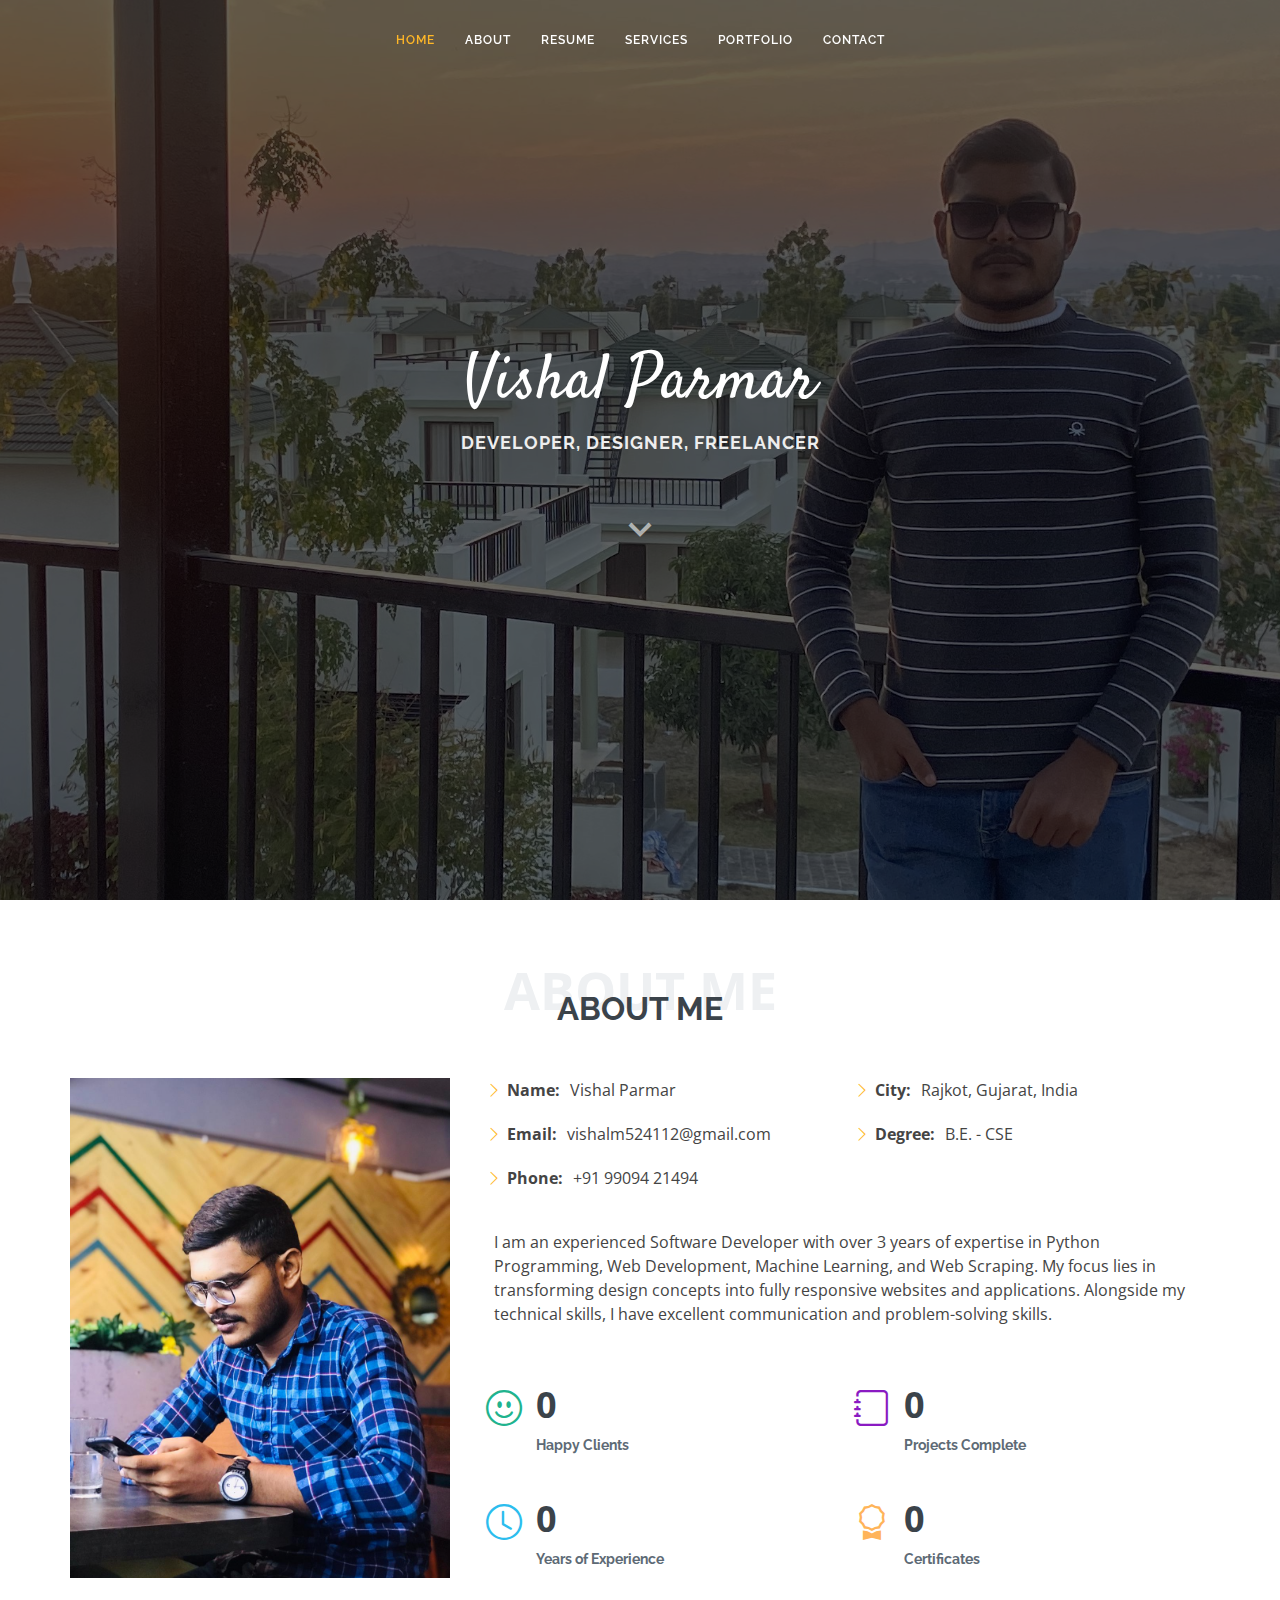
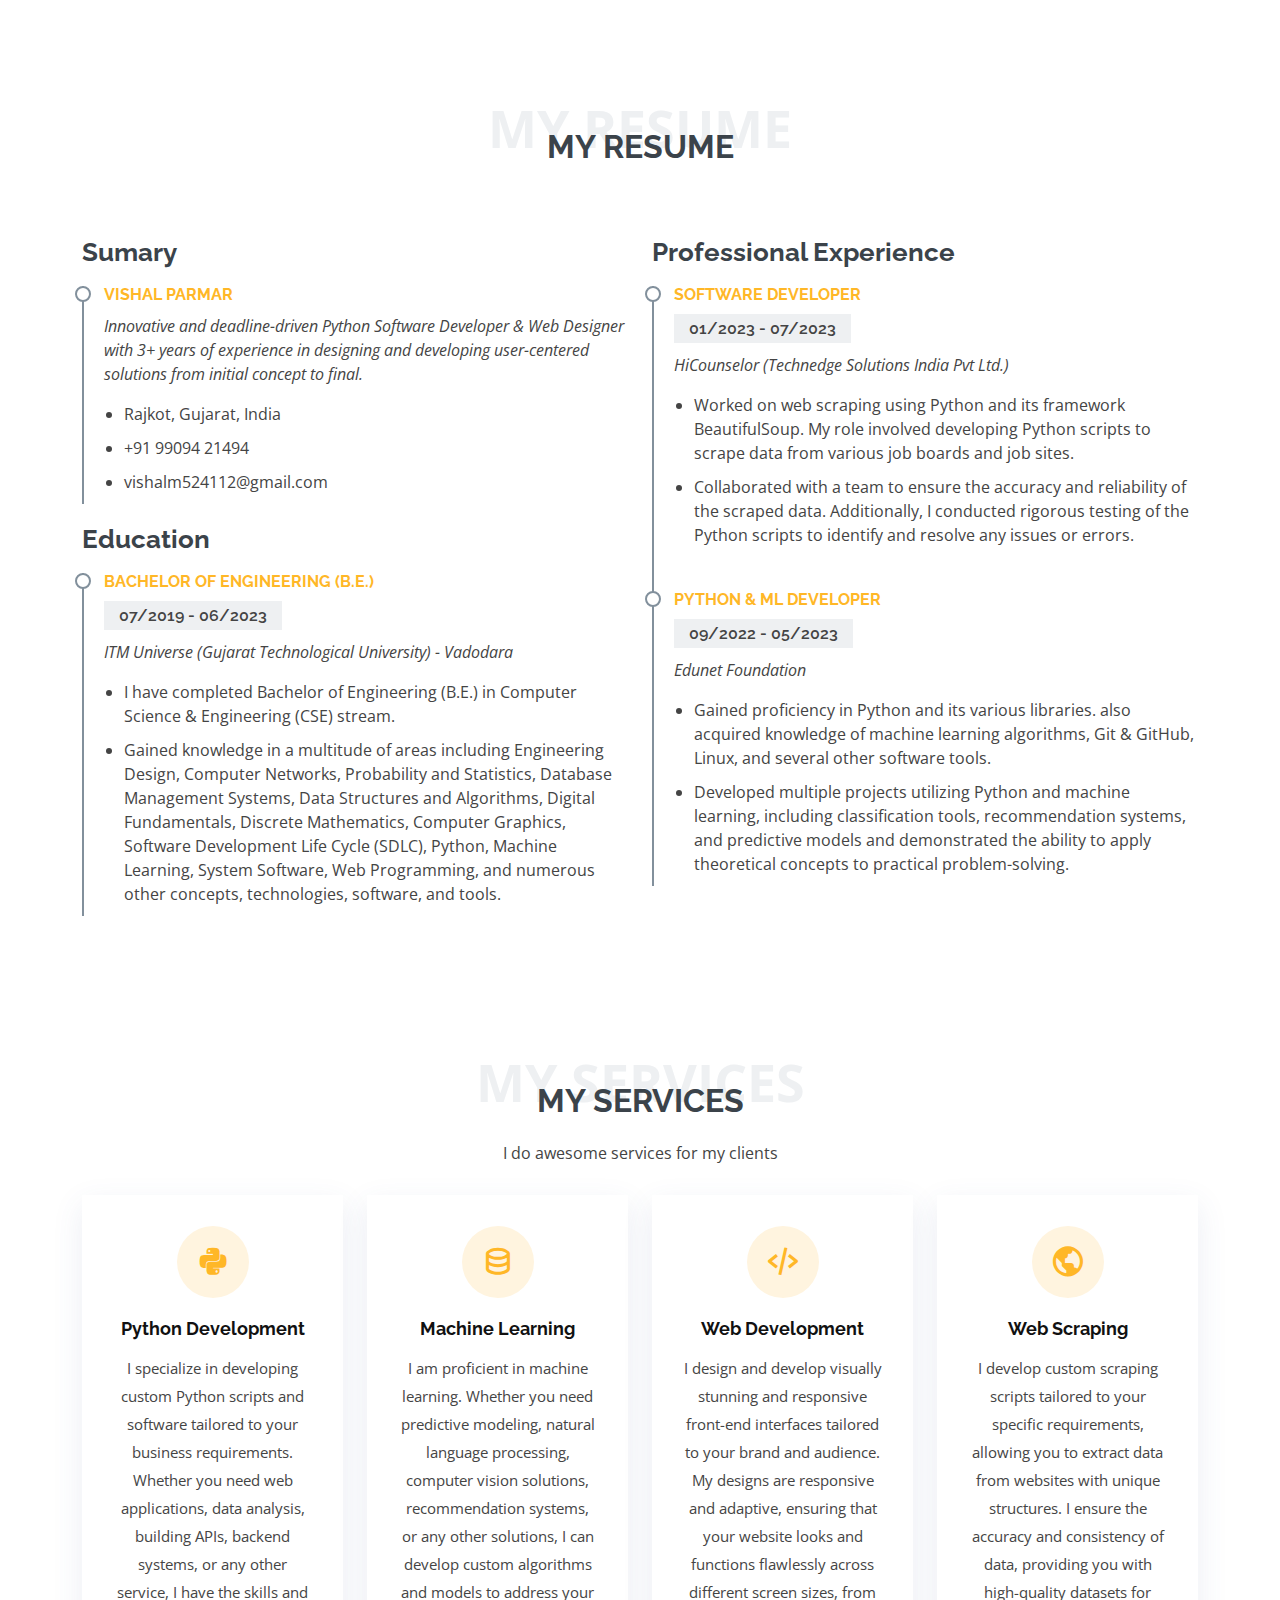
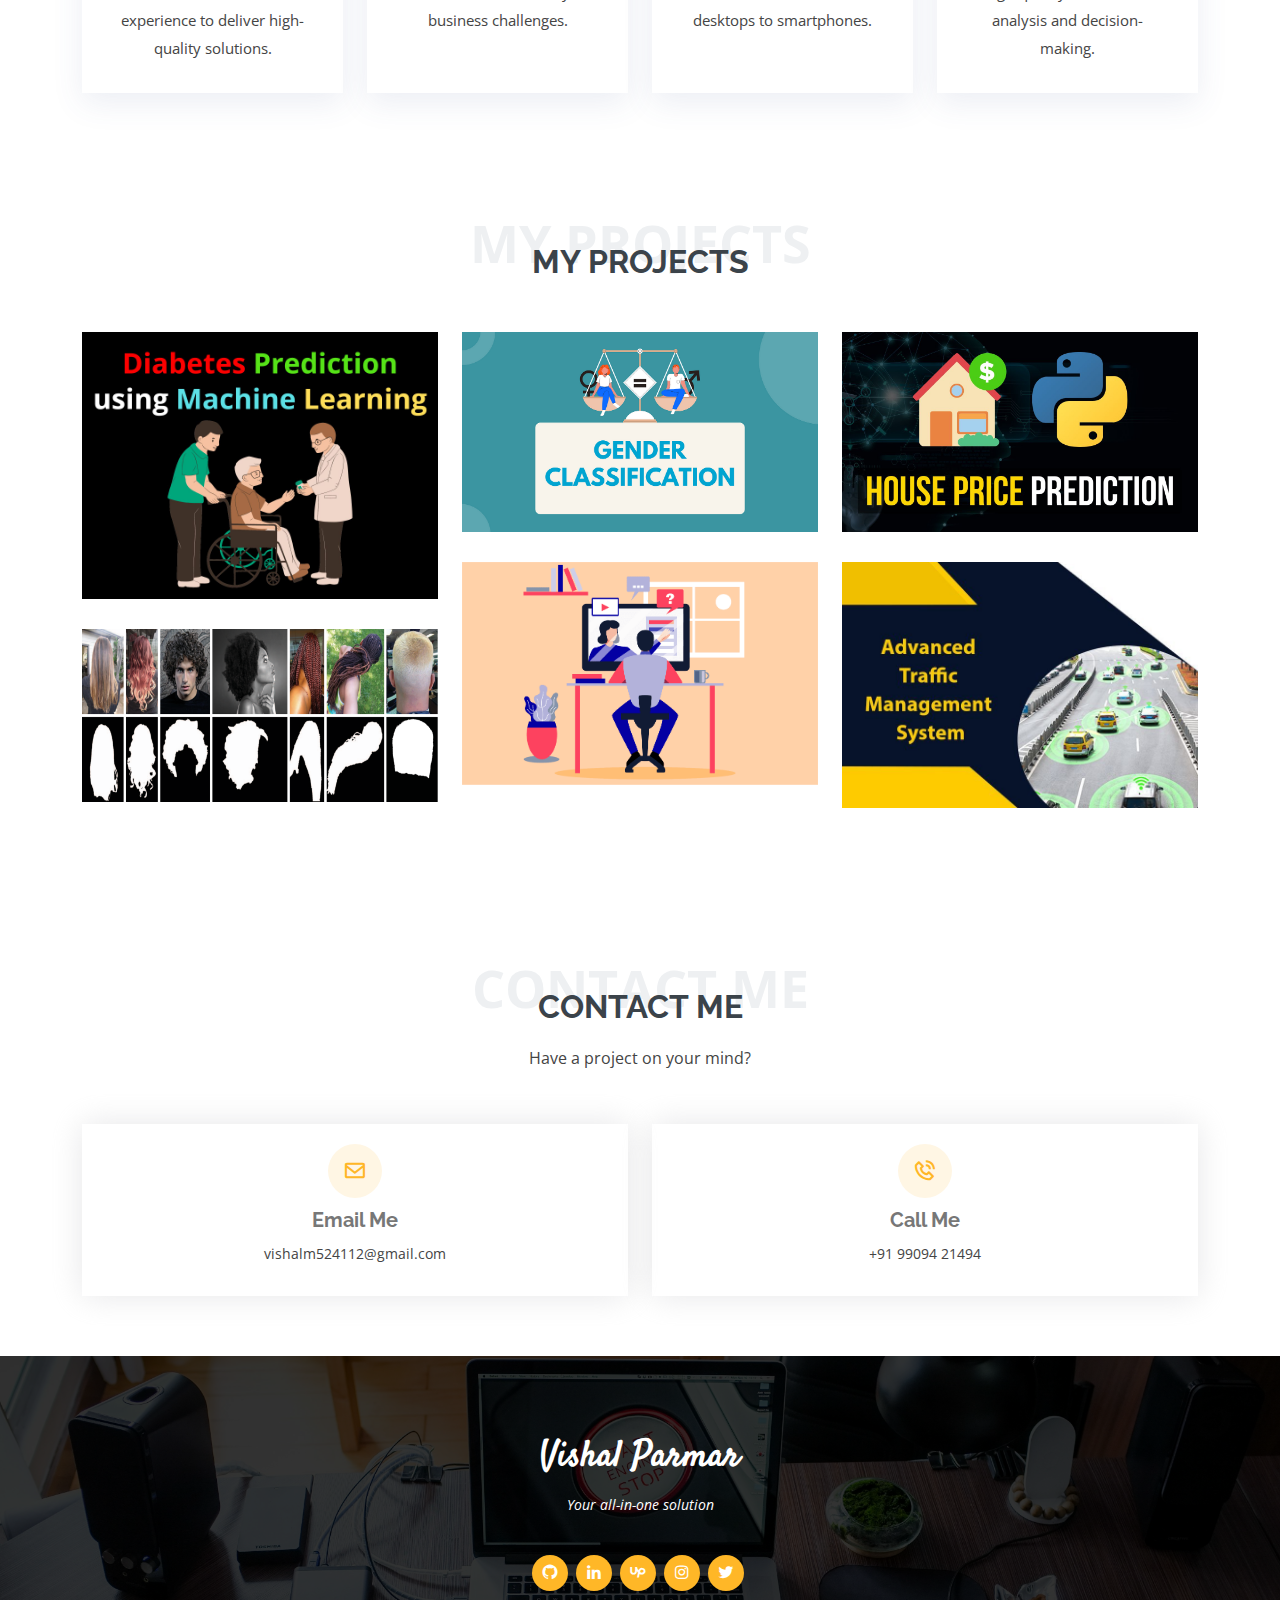
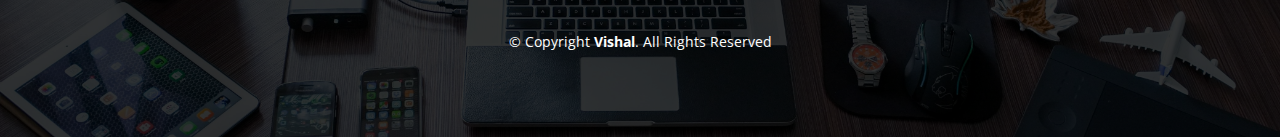
<file: index.html>
<!DOCTYPE html>
<html lang="en">

<head>
  <meta charset="utf-8">
  <meta content="width=device-width, initial-scale=1.0" name="viewport">

  <title>Vishal Parmar</title>
  <meta content="" name="description">
  <meta content="" name="keywords">

  <!-- Google Fonts -->
  <link href="https://fonts.googleapis.com/css?family=Open+Sans:300,300i,400,400i,600,600i,700,700i|Raleway:300,300i,400,400i,500,500i,600,600i,700,700i|Satisfy" rel="stylesheet">

  <!-- Vendor CSS Files -->
  <link href="assets/vendor/bootstrap/css/bootstrap.min.css" rel="stylesheet">
  <link href="assets/vendor/bootstrap-icons/bootstrap-icons.css" rel="stylesheet">
  <link href="assets/vendor/boxicons/css/boxicons.min.css" rel="stylesheet">
  <link href="assets/vendor/glightbox/css/glightbox.min.css" rel="stylesheet">
  <link href="assets/vendor/swiper/swiper-bundle.min.css" rel="stylesheet">

  <!-- Template Main CSS File -->
  <link href="assets/css/style.css" rel="stylesheet">

</head>

<body>

  <!-- ======= Header ======= -->
  <header id="header" class="fixed-top d-flex justify-content-center align-items-center header-transparent">

    <nav id="navbar" class="navbar">
      <ul>
        <li><a class="nav-link scrollto active" href="#hero">Home</a></li>
        <li><a class="nav-link scrollto" href="#about">About</a></li>
        <li><a class="nav-link scrollto" href="#resume">Resume</a></li>
        <li><a class="nav-link scrollto" href="#services">Services</a></li>
        <li><a class="nav-link scrollto " href="#portfolio">Portfolio</a></li>
        <li><a class="nav-link scrollto" href="#contact">Contact</a></li>
      </ul>
      <i class="bi bi-list mobile-nav-toggle"></i>
    </nav><!-- .navbar -->

  </header><!-- End Header -->

  <!-- ======= Hero Section ======= -->
  <section id="hero">
    <div class="hero-container">
      <h1>Vishal Parmar</h1>
      <h2><strong>Developer, Designer, Freelancer</strong></h2>
      <a href="#about" class="btn-scroll scrollto" title="Scroll Down"><i class="bx bx-chevron-down"></i></a>
    </div>
  </section><!-- End Hero -->

  <main id="main">

    <!-- ======= About Me Section ======= -->
    <section id="about" class="about">
      <div class="container">

        <div class="section-title">
          <span>About Me</span>
          <h2>About Me</h2>
        </div>

        <div class="row">
          <div class="image col-lg-4 d-flex align-items-stretch justify-content-center justify-content-lg-start"></div>
          <div class="col-lg-8 d-flex flex-column align-items-stretch">
            <div class="content ps-lg-4 d-flex flex-column justify-content-center">
              <div class="row">
                <div class="col-lg-6">
                  <ul>
                    <li><i class="bi bi-chevron-right"></i> <strong>Name:</strong> <span>Vishal Parmar</span></li>
                    <li><i class="bi bi-chevron-right"></i> <strong>Email:</strong> <span>vishalm524112@gmail.com</span></li>
                    <li><i class="bi bi-chevron-right"></i> <strong>Phone:</strong> <span>+91 99094 21494</span></li>
                  </ul>
                </div>
                <div class="col-lg-6">
                  <ul>
                    <li><i class="bi bi-chevron-right"></i> <strong>City:</strong> <span>Rajkot, Gujarat, India</span></li>
                    <li><i class="bi bi-chevron-right"></i> <strong>Degree:</strong> <span>B.E. - CSE</span></li>
                    <!-- <li><i class="bi bi-chevron-right"></i> <strong>Freelance:</strong> <span>PeoplerPerHour & Upwork</span></li> -->
                  </ul>
                </div>
              </div>
              <div class="row mt-n4">
                <p>
                  I am an experienced Software Developer with over 3 years of expertise in Python Programming, Web Development, Machine Learning, and Web Scraping. My focus lies in transforming design concepts into fully responsive websites and applications. Alongside my technical skills, I have excellent communication and problem-solving skills.
                </p>
                <div class="col-md-6 mt-5 d-md-flex align-items-md-stretch">
                  <div class="count-box">
                    <i class="bi bi-emoji-smile" style="color: #20b38e;"></i>
                    <span data-purecounter-start="0" data-purecounter-end="10" data-purecounter-duration="1" class="purecounter"></span>
                    <p><strong>Happy Clients</strong></p>
                  </div>
                </div>

                <div class="col-md-6 mt-5 d-md-flex align-items-md-stretch">
                  <div class="count-box">
                    <i class="bi bi-journal" style="color: #8a1ac2;"></i>
                    <span data-purecounter-start="0" data-purecounter-end="25" data-purecounter-duration="1" class="purecounter"></span>
                    <p><strong>Projects Complete</strong></p>
                  </div>
                </div>

                <div class="col-md-6 mt-5 d-md-flex align-items-md-stretch">
                  <div class="count-box">
                    <i class="bi bi-clock" style="color: #2cbdee;"></i>
                    <span data-purecounter-start="0" data-purecounter-end="3" data-purecounter-duration="1" class="purecounter"></span>
                    <p><strong>Years of Experience</strong></p>
                  </div>
                </div>

                <div class="col-md-6 mt-5 d-md-flex align-items-md-stretch">
                  <div class="count-box">
                    <i class="bi bi-award" style="color: #ffb459;"></i>
                    <span data-purecounter-start="0" data-purecounter-end="10" data-purecounter-duration="1" class="purecounter"></span>
                    <p><strong>Certificates</strong></p>
                  </div>
                </div>
              </div>
            </div><!-- End .content-->

          </div>
        </div>

      </div>
    </section><!-- End About Me Section -->

    <!-- ======= My Resume Section ======= -->
    <section id="resume" class="resume">
      <div class="container">

        <div class="section-title">
          <span>My Resume</span>
          <h2>My Resume</h2>
        </div>

        <div class="row">
          <div class="col-lg-6">
            <h3 class="resume-title">Sumary</h3>
            <div class="resume-item pb-0">
              <h4>Vishal Parmar</h4>
              <p><em>Innovative and deadline-driven Python Software Developer & Web Designer with 3+ years of experience in designing and developing user-centered solutions from initial concept to final.</em></p>
              <p>
              <ul>
                <li>Rajkot, Gujarat, India</li>
                <li>+91 99094 21494</li>
                <li>vishalm524112@gmail.com</li>
              </ul>
              </p>
            </div>

            <h3 class="resume-title">Education</h3>
            <div class="resume-item">
              <h4>Bachelor of Engineering (B.E.)</h4>
              <h5>07/2019 - 06/2023</h5>
              <p><em>ITM Universe (Gujarat Technological University) - Vadodara</em></p>
              <ul>
                <li>I have completed Bachelor of Engineering (B.E.) in Computer Science & Engineering (CSE) stream.</li>
                <li>Gained knowledge in a multitude of areas including Engineering Design, Computer Networks, Probability and Statistics, Database Management Systems, Data Structures and Algorithms, Digital Fundamentals, Discrete Mathematics, Computer Graphics, Software Development Life Cycle (SDLC), Python, Machine Learning, System Software, Web Programming, and numerous other concepts, technologies, software, and tools.</li>
              </ul>
            </div>
          </div>
          <div class="col-lg-6">
            <h3 class="resume-title">Professional Experience</h3>
            <div class="resume-item">
              <h4>Software Developer</h4>
              <h5>01/2023 - 07/2023</h5>
              <p><em>HiCounselor (Technedge Solutions India Pvt Ltd.)</em></p>
              <p>
              <ul>
                <li>Worked on web scraping using Python and its framework BeautifulSoup. My role involved developing Python scripts to scrape data from various job boards and job sites.</li>
                <li>Collaborated with a team to ensure the accuracy and reliability of the scraped data. Additionally, I conducted rigorous testing of the Python scripts to identify and resolve any issues or errors.</li>
              </ul>
              </p>
            </div>
            <div class="resume-item">
              <h4>Python & ML Developer</h4>
              <h5>09/2022 - 05/2023</h5>
              <p><em>Edunet Foundation</em></p>
              <p>
              <ul>
                <li>Gained proficiency in Python and its various libraries. also acquired knowledge of machine learning algorithms, Git & GitHub, Linux, and several other software tools.</li>
                <li>Developed multiple projects utilizing Python and machine learning, including classification tools, recommendation systems, and predictive models and demonstrated the ability to apply theoretical concepts to practical problem-solving.</li>
              </ul>
              </p>
            </div>
          </div>
        </div>

      </div>
    </section><!-- End My Resume Section -->

    <!-- ======= My Services Section ======= -->
    <section id="services" class="services">
      <div class="container">

        <div class="section-title">
          <span>My Services</span>
          <h2>My Services</h2>
          <p>I do awesome services for my clients</p>
        </div>

        <div class="row">
          <div class="col-md-6 col-lg-3 d-flex align-items-stretch mb-5 mb-lg-0">
            <div class="icon-box">
              <div class="icon"><i class="bx bxl-python"></i></div>
              <h4 class="title"><a href="">Python Development</a></h4>
              <p class="description">I specialize in developing custom Python scripts and software tailored to your business requirements. Whether you need web applications, data analysis, building APIs, backend systems, or any other service, I have the skills and experience to deliver high-quality solutions.</p>
            </div>
          </div>

          <div class="col-md-6 col-lg-3 d-flex align-items-stretch mb-5 mb-lg-0">
            <div class="icon-box">
              <div class="icon"><i class="bx bx-data"></i></div>
              <h4 class="title"><a href="">Machine Learning</a></h4>
              <p class="description">I am proficient in machine learning. Whether you need predictive modeling, natural language processing, computer vision solutions, recommendation systems, or any other solutions, I can develop custom algorithms and models to address your business challenges.</p>
            </div>
          </div>

          <div class="col-md-6 col-lg-3 d-flex align-items-stretch mb-5 mb-lg-0">
            <div class="icon-box">
              <div class="icon"><i class="bx bx-code-alt"></i></div>
              <h4 class="title"><a href="">Web Development</a></h4>
              <p class="description">I design and develop visually stunning and responsive front-end interfaces tailored to your brand and audience. My designs are responsive and adaptive, ensuring that your website looks and functions flawlessly across different screen sizes, from desktops to smartphones.</p>
            </div>
          </div>

          <div class="col-md-6 col-lg-3 d-flex align-items-stretch mb-5 mb-lg-0">
            <div class="icon-box">
              <div class="icon"><i class="bx bx-world"></i></div>
              <h4 class="title"><a href="">Web Scraping</a></h4>
              <p class="description">I develop custom scraping scripts tailored to your specific requirements, allowing you to extract data from websites with unique structures. I ensure the accuracy and consistency of data, providing you with high-quality datasets for analysis and decision-making.</p>
            </div>
          </div>

        </div>

      </div>
    </section><!-- End My Services Section -->


    <!-- ======= My Portfolio Section ======= -->
    <section id="portfolio" class="portfolio">
      <div class="container">

        <div class="section-title">
          <span>My Projects</span>
          <h2>My Projects</h2>
        </div>

        <div class="row portfolio-container">

          <a href="diabetes-prediction-model.html">
            <div class="col-lg-4 col-md-6 portfolio-item filter-web">
              <div class="portfolio-img"><img src="assets/img/diabetes.png" class="img-fluid" alt=""></div>
              <div class="portfolio-info">
                <h4>Diabetes Prediction Model</h4>
                <a href="diabetes-prediction-model.html" class="details-link" title="More Details"><i class="bx bx-link"></i></a>
              </div>
            </div>
          </a>

          <a href="gender-classification.html">
            <div class="col-lg-4 col-md-6 portfolio-item filter-card">
              <div class="portfolio-img"><img src="assets/img/gender-classification.png" class="img-fluid" alt=""></div>
              <div class="portfolio-info">
                <h4>Gender Classification</h4>
                <a href="gender-classification.html" class="details-link" title="More Details"><i class="bx bx-link"></i></a>
              </div>
            </div>
          </a>

          <a href="house-price-predictor.html">
            <div class="col-lg-4 col-md-6 portfolio-item filter-card">
              <div class="portfolio-img"><img src="assets/img/house-price-prediction.png" class="img-fluid" alt=""></div>
              <div class="portfolio-info">
                <h4>House Price Predictor</h4>
                <a href="house-price-predictor.html" class="details-link" title="More Details"><i class="bx bx-link"></i></a>
              </div>
            </div>
          </a>

          <a href="education-site.html">
            <div class="col-lg-4 col-md-6 portfolio-item filter-web">
              <div class="portfolio-img"><img src="assets/img/education-site.png" class="img-fluid" alt=""></div>
              <div class="portfolio-info">
                <h4>Education Site</h4>
                <a href="education-site.html" class="details-link" title="More Details"><i class="bx bx-link"></i></a>
              </div>
            </div>
          </a> 

          <a href="traffic-management-system.html">
            <div class="col-lg-4 col-md-6 portfolio-item filter-web">
              <div class="portfolio-img"><img src="assets/img/traffic-management-system.png" class="img-fluid" alt=""></div>
              <div class="portfolio-info">
                <h4>Traffic Management System</h4>
                <a href="traffic-management-system.html" class="details-link" title="More Details"><i class="bx bx-link"></i></a>
              </div>
            </div>
          </a>

          <a href="bald-detection.html">
            <div class="col-lg-4 col-md-6 portfolio-item filter-card">
              <div class="portfolio-img"><img src="assets/img/bald.png" class="img-fluid" alt=""></div>
              <div class="portfolio-info">
                <h4>Bald Detection</h4>
                <a href="bald-detection.html" class="details-link" title="More Details"><i class="bx bx-link"></i></a>
              </div>
            </div>
          </a>                   

        </div>

      </div>
    </section><!-- End My Portfolio Section -->


    <!-- ======= Contact Me Section ======= -->
    <section id="contact" class="contact">
      <div class="container">

        <div class="section-title">
          <span>Contact Me</span>
          <h2>Contact Me</h2>
          <p>Have a project on your mind?</p>
        </div>

        <div class="row">

          <div class="col">

            <div class="row">
              <div class="col-md-6">
                <div class="info-box mt-4">
                  <i class="bx bx-envelope"></i>
                  <h3>Email Me</h3>
                  <p>vishalm524112@gmail.com</p>
                </div>
              </div>
              <div class="col-md-6">
                <div class="info-box mt-4">
                  <i class="bx bx-phone-call"></i>
                  <h3>Call Me</h3>
                  <p>+91 99094 21494</p>
                </div>
              </div>
            </div>

          </div>

        </div>

      </div>
    </section><!-- End Contact Me Section -->

  </main><!-- End #main -->

  <!-- ======= Footer ======= -->
  <footer id="footer">
    <div class="container">
      <h3>Vishal Parmar</h3>
      <p>Your all-in-one solution</p>
      <div class="social-links">
        <a href="https://github.com/v-parmar" class="github"><i class="bx bxl-github"></i></a>
        <a href="https://www.linkedin.com/in/v-parmar/" class="linkedin"><i class="bx bxl-linkedin"></i></a>
        <a href="https://www.upwork.com/freelancers/~01621f0ee0cdbb2782" class="upwork"><i class="bx bxl-upwork"></i></a>
        <a href="https://www.instagram.com/_vishalparmar._/" class="instagram"><i class="bx bxl-instagram"></i></a>
        <a href="https://twitter.com/v__parmar" class="twitter"><i class="bx bxl-twitter"></i></a>
      </div>
      <div class="copyright">
        &copy; Copyright <strong><span>Vishal</span></strong>. All Rights Reserved
      </div>
    </div>
  </footer><!-- End Footer -->

  <a href="#" class="back-to-top d-flex align-items-center justify-content-center"><i class="bi bi-arrow-up-short"></i></a>

  <!-- Vendor JS Files -->
  <script src="assets/vendor/purecounter/purecounter_vanilla.js"></script>
  <script src="assets/vendor/bootstrap/js/bootstrap.bundle.min.js"></script>
  <script src="assets/vendor/glightbox/js/glightbox.min.js"></script>
  <script src="assets/vendor/isotope-layout/isotope.pkgd.min.js"></script>
  <script src="assets/vendor/swiper/swiper-bundle.min.js"></script>
  <script src="assets/vendor/waypoints/noframework.waypoints.js"></script>
  <script src="assets/vendor/php-email-form/validate.js"></script>

  <!-- Template Main JS File -->
  <script src="assets/js/main.js"></script>

</body>

</html>
</file>
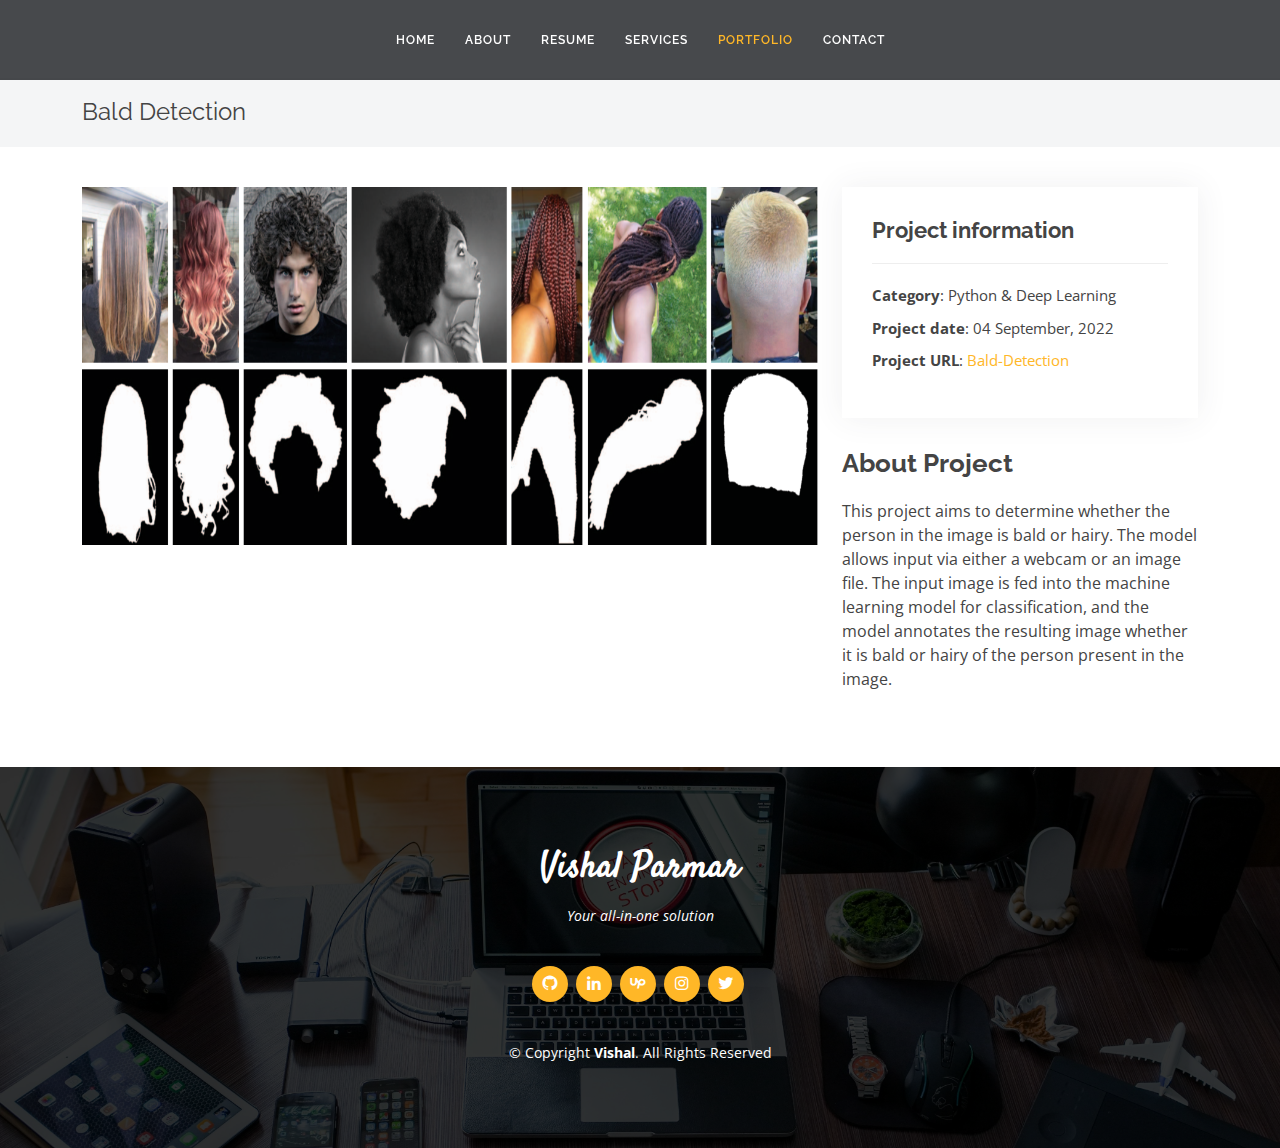
<file: bald-detection.html>
<!DOCTYPE html>
<html lang="en">

<head>
  <meta charset="utf-8">
  <meta content="width=device-width, initial-scale=1.0" name="viewport">

  <title>Vishal Parmar</title>
  <meta content="" name="description">
  <meta content="" name="keywords">

  <!-- Google Fonts -->
  <link href="https://fonts.googleapis.com/css?family=Open+Sans:300,300i,400,400i,600,600i,700,700i|Raleway:300,300i,400,400i,500,500i,600,600i,700,700i|Satisfy" rel="stylesheet">

  <!-- Vendor CSS Files -->
  <link href="assets/vendor/bootstrap/css/bootstrap.min.css" rel="stylesheet">
  <link href="assets/vendor/bootstrap-icons/bootstrap-icons.css" rel="stylesheet">
  <link href="assets/vendor/boxicons/css/boxicons.min.css" rel="stylesheet">
  <link href="assets/vendor/glightbox/css/glightbox.min.css" rel="stylesheet">
  <link href="assets/vendor/swiper/swiper-bundle.min.css" rel="stylesheet">

  <!-- Template Main CSS File -->
  <link href="assets/css/style.css" rel="stylesheet">

</head>

<body>

  <!-- ======= Header ======= -->
  <header id="header" class="fixed-top d-flex justify-content-center align-items-center ">

    <nav id="navbar" class="navbar">
      <ul>
        <li><a class="nav-link scrollto " href="index.html">Home</a></li>
        <li><a class="nav-link scrollto" href="index.html">About</a></li>
        <li><a class="nav-link scrollto" href="index.html">Resume</a></li>
        <li><a class="nav-link scrollto" href="index.html">Services</a></li>
        <li><a class="nav-link scrollto active" href="index.html">Portfolio</a></li>
        <li><a class="nav-link scrollto" href="index.html">Contact</a></li>
      </ul>
      <i class="bi bi-list mobile-nav-toggle"></i>
    </nav><!-- .navbar -->

  </header><!-- End Header -->

  <main id="main">

    <!-- ======= Breadcrumbs Section ======= -->
    <section class="breadcrumbs">
      <div class="container">

        <div class="d-flex justify-content-between align-items-center">
          <h2><strong>Bald Detection</strong></h2>
        </div>

      </div>
    </section><!-- Breadcrumbs Section -->

    <!-- ======= Portfolio Details Section ======= -->
    <section id="portfolio-details" class="portfolio-details">
      <div class="container">

        <div class="row gy-4">

          <div class="col-lg-8">
            <div class="portfolio-details-slider swiper">
              <div class="swiper-wrapper align-items-center">

                <div>
                  <img src="assets/img/bald.png" alt="">
                </div>

              </div>
              <div class="swiper-pagination"></div>
            </div>
          </div>

          <div class="col-lg-4">
            <div class="portfolio-info">
              <h3>Project information</h3>
              <ul>
                <li><strong>Category</strong>: Python & Deep Learning</li>
                <li><strong>Project date</strong>: 04 September, 2022</li>
                <li><strong>Project URL</strong>: <a href="https://github.com/v-parmar/Bald-Detection">Bald-Detection</a></li>
              </ul>
            </div>
            <div class="portfolio-description">
              <h2>About Project</h2>
              <p>
                This project aims to determine whether the person in the image is bald or hairy. The model allows input via either a webcam or an image file. The input image is fed into the machine learning model for classification, and the model annotates the resulting image whether it is bald or hairy of the person present in the image.
              </p>
            </div>
          </div>

        </div>

      </div>
    </section><!-- End Portfolio Details Section -->

  </main><!-- End #main -->

  <!-- ======= Footer ======= -->
  <footer id="footer">
    <div class="container">
      <h3>Vishal Parmar</h3>
      <p>Your all-in-one solution</p>
      <div class="social-links">
        <a href="https://github.com/v-parmar" class="github"><i class="bx bxl-github"></i></a>
        <a href="https://www.linkedin.com/in/v-parmar/" class="linkedin"><i class="bx bxl-linkedin"></i></a>
        <a href="https://www.upwork.com/freelancers/~01621f0ee0cdbb2782" class="upwork"><i class="bx bxl-upwork"></i></a>
        <a href="https://www.instagram.com/_vishalparmar._/" class="instagram"><i class="bx bxl-instagram"></i></a>
        <a href="https://twitter.com/v__parmar" class="twitter"><i class="bx bxl-twitter"></i></a>
      </div>
      <div class="copyright">
        &copy; Copyright <strong><span>Vishal</span></strong>. All Rights Reserved
      </div>
    </div>
  </footer><!-- End Footer -->

  <a href="#" class="back-to-top d-flex align-items-center justify-content-center"><i class="bi bi-arrow-up-short"></i></a>

  <!-- Vendor JS Files -->
  <script src="assets/vendor/purecounter/purecounter_vanilla.js"></script>
  <script src="assets/vendor/bootstrap/js/bootstrap.bundle.min.js"></script>
  <script src="assets/vendor/glightbox/js/glightbox.min.js"></script>
  <script src="assets/vendor/isotope-layout/isotope.pkgd.min.js"></script>
  <script src="assets/vendor/swiper/swiper-bundle.min.js"></script>
  <script src="assets/vendor/waypoints/noframework.waypoints.js"></script>
  <script src="assets/vendor/php-email-form/validate.js"></script>

  <!-- Template Main JS File -->
  <script src="assets/js/main.js"></script>

</body>

</html>
</file>
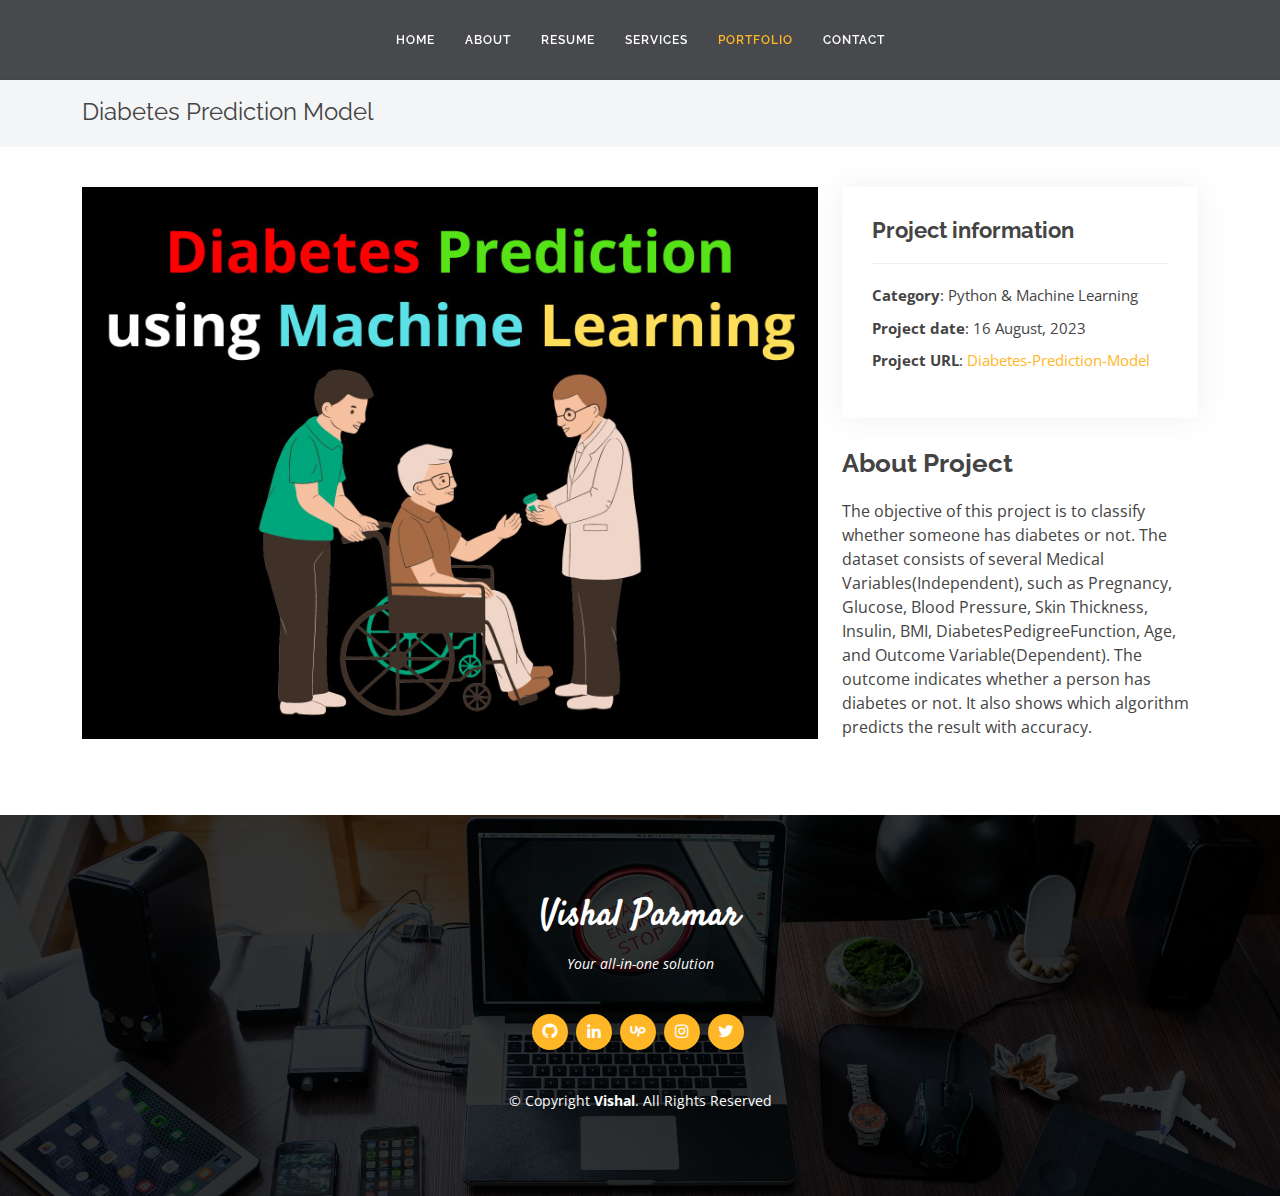
<file: diabetes-prediction-model.html>
<!DOCTYPE html>
<html lang="en">

<head>
  <meta charset="utf-8">
  <meta content="width=device-width, initial-scale=1.0" name="viewport">

  <title>Vishal Parmar</title>
  <meta content="" name="description">
  <meta content="" name="keywords">

  <!-- Google Fonts -->
  <link href="https://fonts.googleapis.com/css?family=Open+Sans:300,300i,400,400i,600,600i,700,700i|Raleway:300,300i,400,400i,500,500i,600,600i,700,700i|Satisfy" rel="stylesheet">

  <!-- Vendor CSS Files -->
  <link href="assets/vendor/bootstrap/css/bootstrap.min.css" rel="stylesheet">
  <link href="assets/vendor/bootstrap-icons/bootstrap-icons.css" rel="stylesheet">
  <link href="assets/vendor/boxicons/css/boxicons.min.css" rel="stylesheet">
  <link href="assets/vendor/glightbox/css/glightbox.min.css" rel="stylesheet">
  <link href="assets/vendor/swiper/swiper-bundle.min.css" rel="stylesheet">

  <!-- Template Main CSS File -->
  <link href="assets/css/style.css" rel="stylesheet">

</head>

<body>

  <!-- ======= Header ======= -->
  <header id="header" class="fixed-top d-flex justify-content-center align-items-center ">

    <nav id="navbar" class="navbar">
      <ul>
        <li><a class="nav-link scrollto " href="index.html">Home</a></li>
        <li><a class="nav-link scrollto" href="index.html">About</a></li>
        <li><a class="nav-link scrollto" href="index.html">Resume</a></li>
        <li><a class="nav-link scrollto" href="index.html">Services</a></li>
        <li><a class="nav-link scrollto active" href="index.html">Portfolio</a></li>
        <li><a class="nav-link scrollto" href="index.html">Contact</a></li>
      </ul>
      <i class="bi bi-list mobile-nav-toggle"></i>
    </nav><!-- .navbar -->

  </header><!-- End Header -->

  <main id="main">

    <!-- ======= Breadcrumbs Section ======= -->
    <section class="breadcrumbs">
      <div class="container">

        <div class="d-flex justify-content-between align-items-center">
          <h2><strong>Diabetes Prediction Model</strong></h2>
        </div>

      </div>
    </section><!-- Breadcrumbs Section -->

    <!-- ======= Portfolio Details Section ======= -->
    <section id="portfolio-details" class="portfolio-details">
      <div class="container">

        <div class="row gy-4">

          <div class="col-lg-8">
            <div class="portfolio-details-slider swiper">
              <div class="swiper-wrapper align-items-center">

                <div>
                  <img src="assets/img/diabetes.png" alt="">
                </div>

              </div>
              <div class="swiper-pagination"></div>
            </div>
          </div>

          <div class="col-lg-4">
            <div class="portfolio-info">
              <h3>Project information</h3>
              <ul>
                <li><strong>Category</strong>: Python & Machine Learning</li>
                <li><strong>Project date</strong>: 16 August, 2023</li>
                <li><strong>Project URL</strong>: <a href="https://github.com/v-parmar/Diabetes-Prediction-Model">Diabetes-Prediction-Model</a></li>
              </ul>
            </div>
            <div class="portfolio-description">
              <h2>About Project</h2>
              <p>
                The objective of this project is to classify whether someone has diabetes or not. The dataset consists of several Medical Variables(Independent), such as Pregnancy, Glucose, Blood Pressure, Skin Thickness, Insulin, BMI, DiabetesPedigreeFunction, Age, and Outcome Variable(Dependent). The outcome indicates whether a person has diabetes or not. It also shows which algorithm predicts the result with accuracy.
              </p>
            </div>
          </div>

        </div>

      </div>
    </section><!-- End Portfolio Details Section -->

  </main><!-- End #main -->

  <!-- ======= Footer ======= -->
  <footer id="footer">
    <div class="container">
      <h3>Vishal Parmar</h3>
      <p>Your all-in-one solution</p>
      <div class="social-links">
        <a href="https://github.com/v-parmar" class="github"><i class="bx bxl-github"></i></a>
        <a href="https://www.linkedin.com/in/v-parmar/" class="linkedin"><i class="bx bxl-linkedin"></i></a>
        <a href="https://www.upwork.com/freelancers/~01621f0ee0cdbb2782" class="upwork"><i class="bx bxl-upwork"></i></a>
        <a href="https://www.instagram.com/_vishalparmar._/" class="instagram"><i class="bx bxl-instagram"></i></a>
        <a href="https://twitter.com/v__parmar" class="twitter"><i class="bx bxl-twitter"></i></a>
      </div>
      <div class="copyright">
        &copy; Copyright <strong><span>Vishal</span></strong>. All Rights Reserved
      </div>
    </div>
  </footer><!-- End Footer -->

  <a href="#" class="back-to-top d-flex align-items-center justify-content-center"><i class="bi bi-arrow-up-short"></i></a>

  <!-- Vendor JS Files -->
  <script src="assets/vendor/purecounter/purecounter_vanilla.js"></script>
  <script src="assets/vendor/bootstrap/js/bootstrap.bundle.min.js"></script>
  <script src="assets/vendor/glightbox/js/glightbox.min.js"></script>
  <script src="assets/vendor/isotope-layout/isotope.pkgd.min.js"></script>
  <script src="assets/vendor/swiper/swiper-bundle.min.js"></script>
  <script src="assets/vendor/waypoints/noframework.waypoints.js"></script>
  <script src="assets/vendor/php-email-form/validate.js"></script>

  <!-- Template Main JS File -->
  <script src="assets/js/main.js"></script>

</body>

</html>
</file>
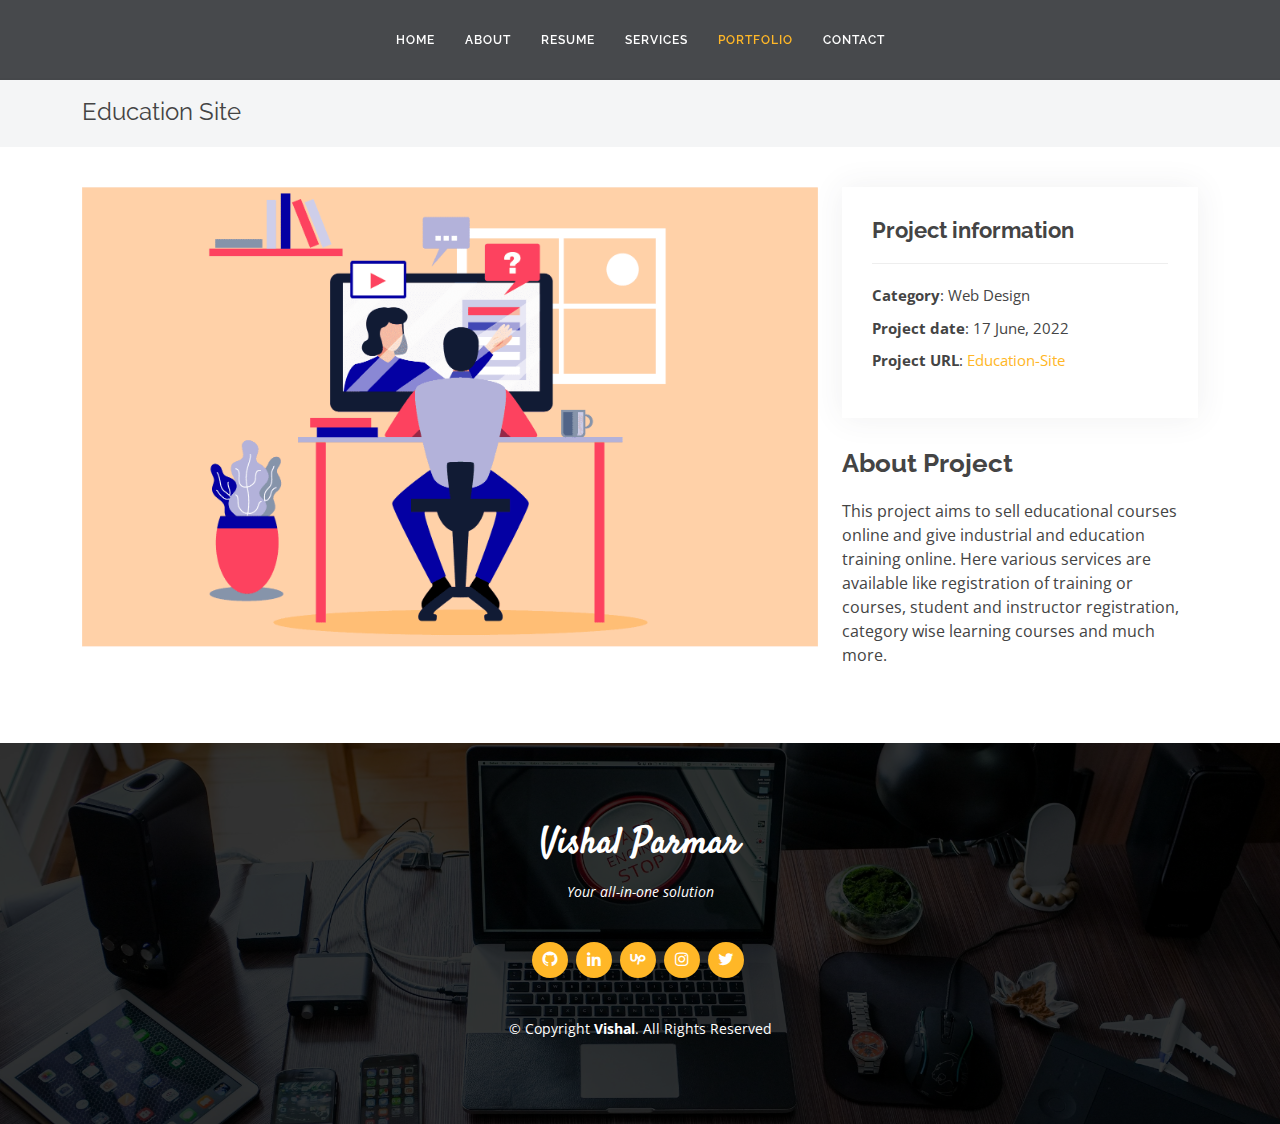
<file: education-site.html>
<!DOCTYPE html>
<html lang="en">

<head>
  <meta charset="utf-8">
  <meta content="width=device-width, initial-scale=1.0" name="viewport">

  <title>Vishal Parmar</title>
  <meta content="" name="description">
  <meta content="" name="keywords">

  <!-- Google Fonts -->
  <link href="https://fonts.googleapis.com/css?family=Open+Sans:300,300i,400,400i,600,600i,700,700i|Raleway:300,300i,400,400i,500,500i,600,600i,700,700i|Satisfy" rel="stylesheet">

  <!-- Vendor CSS Files -->
  <link href="assets/vendor/bootstrap/css/bootstrap.min.css" rel="stylesheet">
  <link href="assets/vendor/bootstrap-icons/bootstrap-icons.css" rel="stylesheet">
  <link href="assets/vendor/boxicons/css/boxicons.min.css" rel="stylesheet">
  <link href="assets/vendor/glightbox/css/glightbox.min.css" rel="stylesheet">
  <link href="assets/vendor/swiper/swiper-bundle.min.css" rel="stylesheet">

  <!-- Template Main CSS File -->
  <link href="assets/css/style.css" rel="stylesheet">

</head>

<body>

  <!-- ======= Header ======= -->
  <header id="header" class="fixed-top d-flex justify-content-center align-items-center ">

    <nav id="navbar" class="navbar">
      <ul>
        <li><a class="nav-link scrollto " href="index.html">Home</a></li>
        <li><a class="nav-link scrollto" href="index.html">About</a></li>
        <li><a class="nav-link scrollto" href="index.html">Resume</a></li>
        <li><a class="nav-link scrollto" href="index.html">Services</a></li>
        <li><a class="nav-link scrollto active" href="index.html">Portfolio</a></li>
        <li><a class="nav-link scrollto" href="index.html">Contact</a></li>
      </ul>
      <i class="bi bi-list mobile-nav-toggle"></i>
    </nav><!-- .navbar -->

  </header><!-- End Header -->

  <main id="main">

    <!-- ======= Breadcrumbs Section ======= -->
    <section class="breadcrumbs">
      <div class="container">

        <div class="d-flex justify-content-between align-items-center">
          <h2><strong>Education Site</strong></h2>
        </div>

      </div>
    </section><!-- Breadcrumbs Section -->

    <!-- ======= Portfolio Details Section ======= -->
    <section id="portfolio-details" class="portfolio-details">
      <div class="container">

        <div class="row gy-4">

          <div class="col-lg-8">
            <div class="portfolio-details-slider swiper">
              <div class="swiper-wrapper align-items-center">

                <div>
                  <img src="assets/img/education-site.png" alt="">
                </div>

              </div>
              <div class="swiper-pagination"></div>
            </div>
          </div>

          <div class="col-lg-4">
            <div class="portfolio-info">
              <h3>Project information</h3>
              <ul>
                <li><strong>Category</strong>: Web Design</li>
                <li><strong>Project date</strong>: 17 June, 2022</li>
                <li><strong>Project URL</strong>: <a href="https://github.com/v-parmar/Education-Site">Education-Site</a></li>
              </ul>
            </div>
            <div class="portfolio-description">
              <h2>About Project</h2>
              <p>
                This project aims to sell educational courses online and give industrial and education training online. Here various services are available like registration of training or courses, student and instructor registration, category wise learning courses and much more.
              </p>
            </div>
          </div>

        </div>

      </div>
    </section><!-- End Portfolio Details Section -->

  </main><!-- End #main -->

  <!-- ======= Footer ======= -->
  <footer id="footer">
    <div class="container">
      <h3>Vishal Parmar</h3>
      <p>Your all-in-one solution</p>
      <div class="social-links">
        <a href="https://github.com/v-parmar" class="github"><i class="bx bxl-github"></i></a>
        <a href="https://www.linkedin.com/in/v-parmar/" class="linkedin"><i class="bx bxl-linkedin"></i></a>
        <a href="https://www.upwork.com/freelancers/~01621f0ee0cdbb2782" class="upwork"><i class="bx bxl-upwork"></i></a>
        <a href="https://www.instagram.com/_vishalparmar._/" class="instagram"><i class="bx bxl-instagram"></i></a>
        <a href="https://twitter.com/v__parmar" class="twitter"><i class="bx bxl-twitter"></i></a>
      </div>
      <div class="copyright">
        &copy; Copyright <strong><span>Vishal</span></strong>. All Rights Reserved
      </div>
    </div>
  </footer><!-- End Footer -->

  <a href="#" class="back-to-top d-flex align-items-center justify-content-center"><i class="bi bi-arrow-up-short"></i></a>

  <!-- Vendor JS Files -->
  <script src="assets/vendor/purecounter/purecounter_vanilla.js"></script>
  <script src="assets/vendor/bootstrap/js/bootstrap.bundle.min.js"></script>
  <script src="assets/vendor/glightbox/js/glightbox.min.js"></script>
  <script src="assets/vendor/isotope-layout/isotope.pkgd.min.js"></script>
  <script src="assets/vendor/swiper/swiper-bundle.min.js"></script>
  <script src="assets/vendor/waypoints/noframework.waypoints.js"></script>
  <script src="assets/vendor/php-email-form/validate.js"></script>

  <!-- Template Main JS File -->
  <script src="assets/js/main.js"></script>

</body>

</html>
</file>
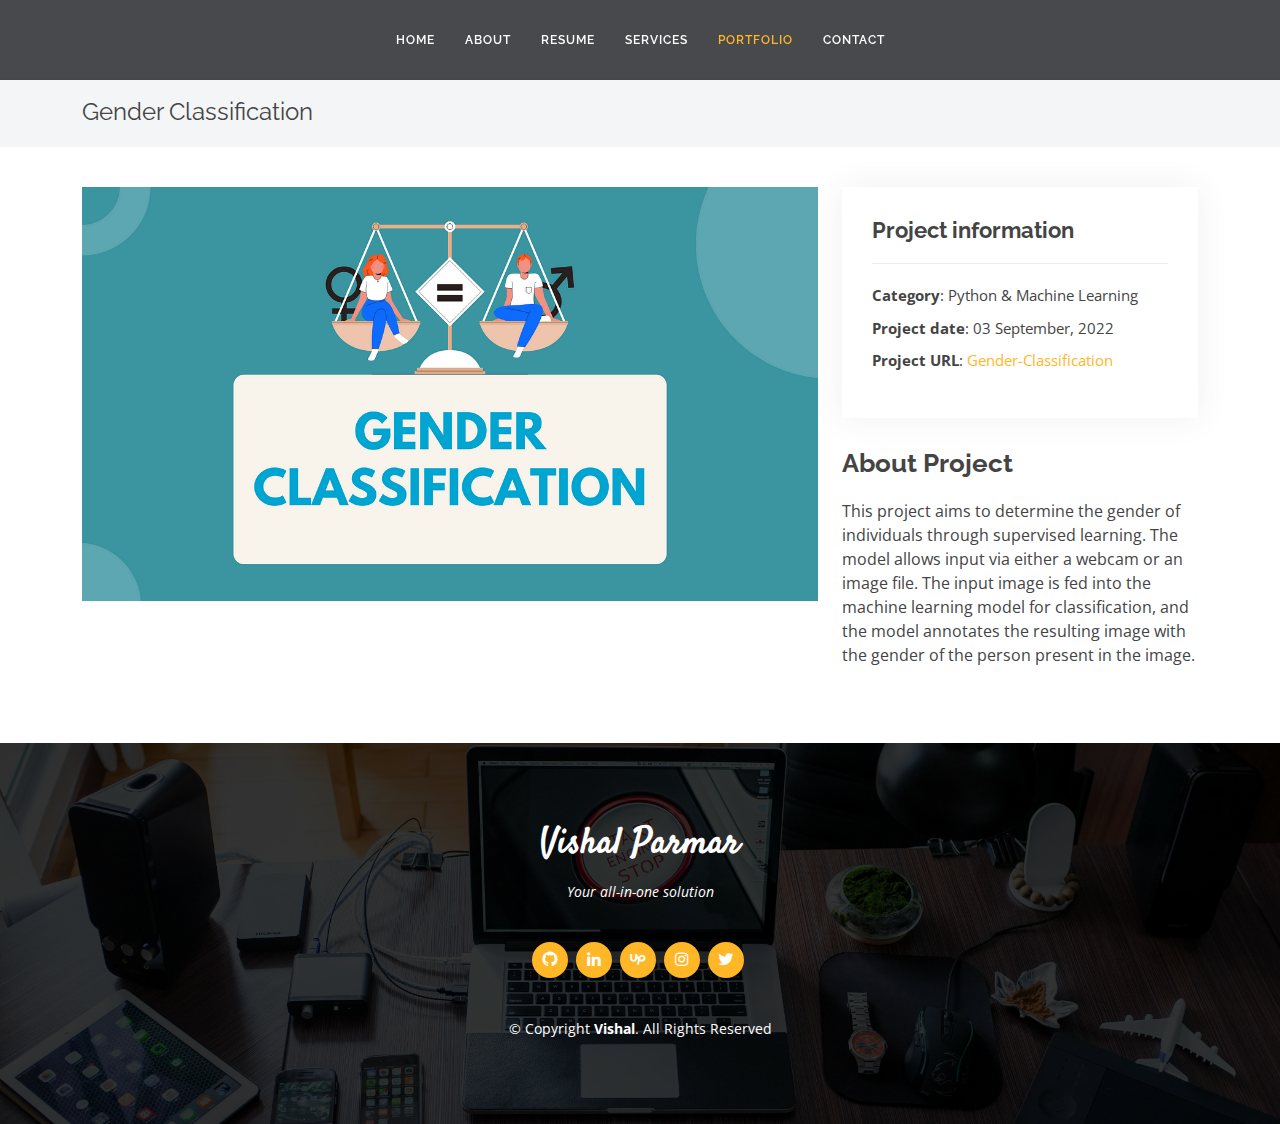
<file: gender-classification.html>
<!DOCTYPE html>
<html lang="en">

<head>
  <meta charset="utf-8">
  <meta content="width=device-width, initial-scale=1.0" name="viewport">

  <title>Vishal Parmar</title>
  <meta content="" name="description">
  <meta content="" name="keywords">

  <!-- Google Fonts -->
  <link href="https://fonts.googleapis.com/css?family=Open+Sans:300,300i,400,400i,600,600i,700,700i|Raleway:300,300i,400,400i,500,500i,600,600i,700,700i|Satisfy" rel="stylesheet">

  <!-- Vendor CSS Files -->
  <link href="assets/vendor/bootstrap/css/bootstrap.min.css" rel="stylesheet">
  <link href="assets/vendor/bootstrap-icons/bootstrap-icons.css" rel="stylesheet">
  <link href="assets/vendor/boxicons/css/boxicons.min.css" rel="stylesheet">
  <link href="assets/vendor/glightbox/css/glightbox.min.css" rel="stylesheet">
  <link href="assets/vendor/swiper/swiper-bundle.min.css" rel="stylesheet">

  <!-- Template Main CSS File -->
  <link href="assets/css/style.css" rel="stylesheet">

</head>

<body>

  <!-- ======= Header ======= -->
  <header id="header" class="fixed-top d-flex justify-content-center align-items-center ">

    <nav id="navbar" class="navbar">
      <ul>
        <li><a class="nav-link scrollto " href="index.html">Home</a></li>
        <li><a class="nav-link scrollto" href="index.html">About</a></li>
        <li><a class="nav-link scrollto" href="index.html">Resume</a></li>
        <li><a class="nav-link scrollto" href="index.html">Services</a></li>
        <li><a class="nav-link scrollto active" href="index.html">Portfolio</a></li>
        <li><a class="nav-link scrollto" href="index.html">Contact</a></li>
      </ul>
      <i class="bi bi-list mobile-nav-toggle"></i>
    </nav><!-- .navbar -->

  </header><!-- End Header -->

  <main id="main">

    <!-- ======= Breadcrumbs Section ======= -->
    <section class="breadcrumbs">
      <div class="container">

        <div class="d-flex justify-content-between align-items-center">
          <h2><strong>Gender Classification</strong></h2>
        </div>

      </div>
    </section><!-- Breadcrumbs Section -->

    <!-- ======= Portfolio Details Section ======= -->
    <section id="portfolio-details" class="portfolio-details">
      <div class="container">

        <div class="row gy-4">

          <div class="col-lg-8">
            <div class="portfolio-details-slider swiper">
              <div class="swiper-wrapper align-items-center">

                <div>
                  <img src="assets/img/gender-classification.png" alt="">
                </div>

              </div>
              <div class="swiper-pagination"></div>
            </div>
          </div>

          <div class="col-lg-4">
            <div class="portfolio-info">
              <h3>Project information</h3>
              <ul>
                <li><strong>Category</strong>: Python & Machine Learning</li>
                <li><strong>Project date</strong>: 03 September, 2022</li>
                <li><strong>Project URL</strong>: <a href="https://github.com/v-parmar/Gender-Classification">Gender-Classification</a></li>
              </ul>
            </div>
            <div class="portfolio-description">
              <h2>About Project</h2>
              <p>
                This project aims to determine the gender of individuals through supervised learning. The model allows input via either a webcam or an image file. The input image is fed into the machine learning model for classification, and the model annotates the resulting image with the gender of the person present in the image.
              </p>
            </div>
          </div>

        </div>

      </div>
    </section><!-- End Portfolio Details Section -->

  </main><!-- End #main -->

  <!-- ======= Footer ======= -->
  <footer id="footer">
    <div class="container">
      <h3>Vishal Parmar</h3>
      <p>Your all-in-one solution</p>
      <div class="social-links">
        <a href="https://github.com/v-parmar" class="github"><i class="bx bxl-github"></i></a>
        <a href="https://www.linkedin.com/in/v-parmar/" class="linkedin"><i class="bx bxl-linkedin"></i></a>
        <a href="https://www.upwork.com/freelancers/~01621f0ee0cdbb2782" class="upwork"><i class="bx bxl-upwork"></i></a>
        <a href="https://www.instagram.com/_vishalparmar._/" class="instagram"><i class="bx bxl-instagram"></i></a>
        <a href="https://twitter.com/v__parmar" class="twitter"><i class="bx bxl-twitter"></i></a>
      </div>
      <div class="copyright">
        &copy; Copyright <strong><span>Vishal</span></strong>. All Rights Reserved
      </div>
    </div>
  </footer><!-- End Footer -->

  <a href="#" class="back-to-top d-flex align-items-center justify-content-center"><i class="bi bi-arrow-up-short"></i></a>

  <!-- Vendor JS Files -->
  <script src="assets/vendor/purecounter/purecounter_vanilla.js"></script>
  <script src="assets/vendor/bootstrap/js/bootstrap.bundle.min.js"></script>
  <script src="assets/vendor/glightbox/js/glightbox.min.js"></script>
  <script src="assets/vendor/isotope-layout/isotope.pkgd.min.js"></script>
  <script src="assets/vendor/swiper/swiper-bundle.min.js"></script>
  <script src="assets/vendor/waypoints/noframework.waypoints.js"></script>
  <script src="assets/vendor/php-email-form/validate.js"></script>

  <!-- Template Main JS File -->
  <script src="assets/js/main.js"></script>

</body>

</html>
</file>
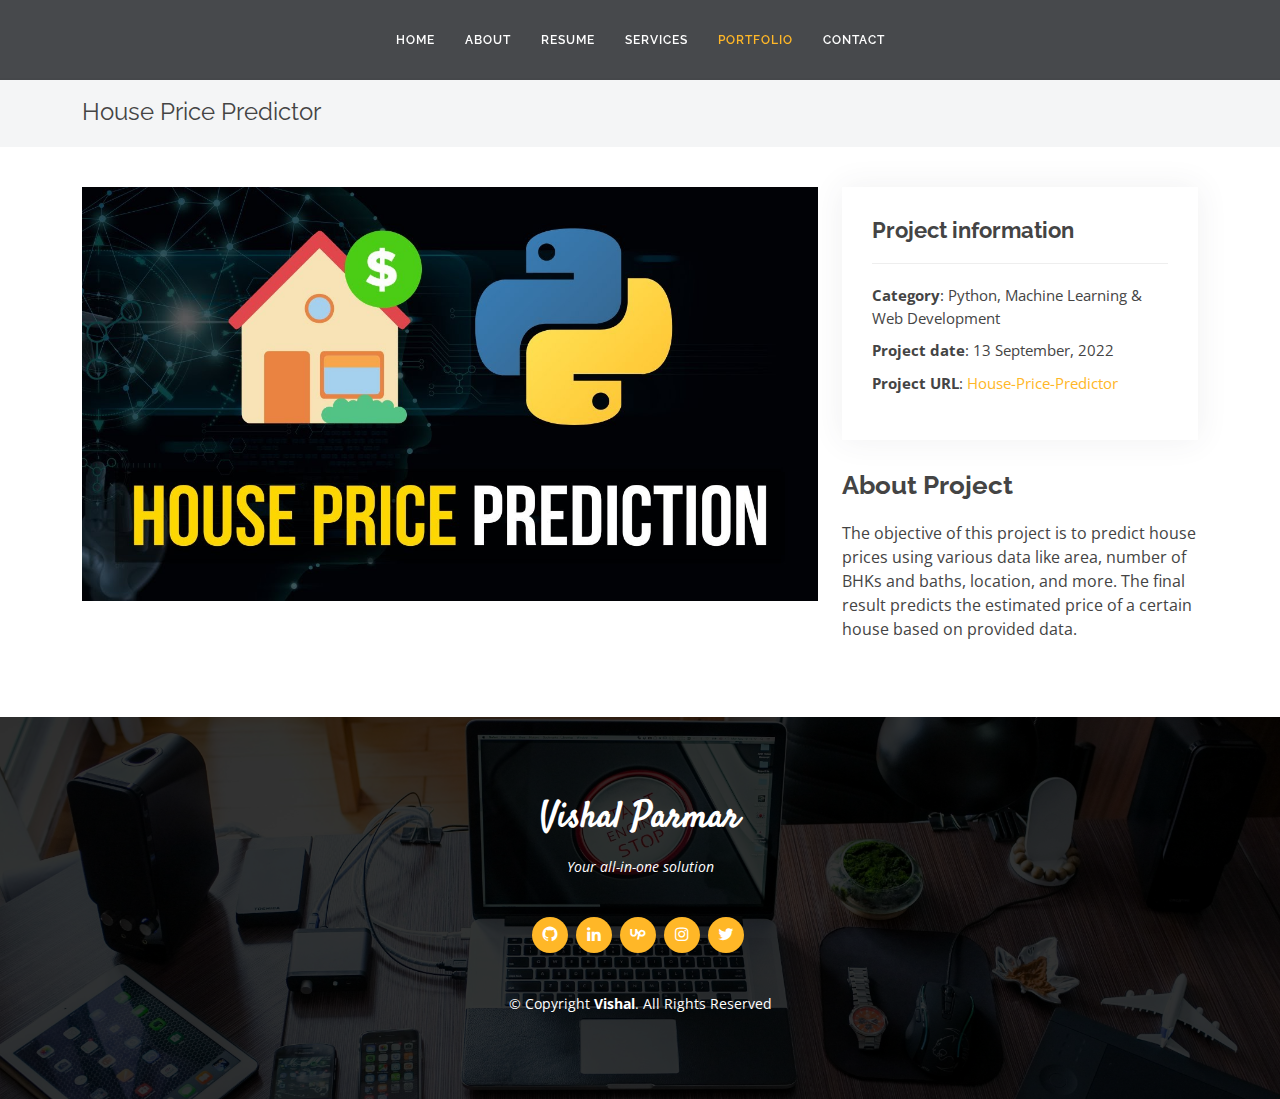
<file: house-price-predictor.html>
<!DOCTYPE html>
<html lang="en">

<head>
  <meta charset="utf-8">
  <meta content="width=device-width, initial-scale=1.0" name="viewport">

  <title>Vishal Parmar</title>
  <meta content="" name="description">
  <meta content="" name="keywords">

  <!-- Google Fonts -->
  <link href="https://fonts.googleapis.com/css?family=Open+Sans:300,300i,400,400i,600,600i,700,700i|Raleway:300,300i,400,400i,500,500i,600,600i,700,700i|Satisfy" rel="stylesheet">

  <!-- Vendor CSS Files -->
  <link href="assets/vendor/bootstrap/css/bootstrap.min.css" rel="stylesheet">
  <link href="assets/vendor/bootstrap-icons/bootstrap-icons.css" rel="stylesheet">
  <link href="assets/vendor/boxicons/css/boxicons.min.css" rel="stylesheet">
  <link href="assets/vendor/glightbox/css/glightbox.min.css" rel="stylesheet">
  <link href="assets/vendor/swiper/swiper-bundle.min.css" rel="stylesheet">

  <!-- Template Main CSS File -->
  <link href="assets/css/style.css" rel="stylesheet">

</head>

<body>

  <!-- ======= Header ======= -->
  <header id="header" class="fixed-top d-flex justify-content-center align-items-center ">

    <nav id="navbar" class="navbar">
      <ul>
        <li><a class="nav-link scrollto " href="index.html">Home</a></li>
        <li><a class="nav-link scrollto" href="index.html">About</a></li>
        <li><a class="nav-link scrollto" href="index.html">Resume</a></li>
        <li><a class="nav-link scrollto" href="index.html">Services</a></li>
        <li><a class="nav-link scrollto active" href="index.html">Portfolio</a></li>
        <li><a class="nav-link scrollto" href="index.html">Contact</a></li>
      </ul>
      <i class="bi bi-list mobile-nav-toggle"></i>
    </nav><!-- .navbar -->

  </header><!-- End Header -->

  <main id="main">

    <!-- ======= Breadcrumbs Section ======= -->
    <section class="breadcrumbs">
      <div class="container">

        <div class="d-flex justify-content-between align-items-center">
          <h2><strong>House Price Predictor</strong></h2>
        </div>

      </div>
    </section><!-- Breadcrumbs Section -->

    <!-- ======= Portfolio Details Section ======= -->
    <section id="portfolio-details" class="portfolio-details">
      <div class="container">

        <div class="row gy-4">

          <div class="col-lg-8">
            <div class="portfolio-details-slider swiper">
              <div class="swiper-wrapper align-items-center">

                <div>
                  <img src="assets/img/house-price-prediction.png" alt="">
                </div>

              </div>
              <div class="swiper-pagination"></div>
            </div>
          </div>

          <div class="col-lg-4">
            <div class="portfolio-info">
              <h3>Project information</h3>
              <ul>
                <li><strong>Category</strong>: Python, Machine Learning & Web Development</li>
                <li><strong>Project date</strong>: 13 September, 2022</li>
                <li><strong>Project URL</strong>: <a href="https://github.com/v-parmar/House-Price-Prediction">House-Price-Predictor</a></li>
              </ul>
            </div>
            <div class="portfolio-description">
              <h2>About Project</h2>
              <p>
                The objective of this project is to predict house prices using various data like area, number of BHKs and baths, location, and more. The final result predicts the estimated price of a certain house based on provided data.
              </p>
            </div>
          </div>

        </div>

      </div>
    </section><!-- End Portfolio Details Section -->

  </main><!-- End #main -->

  <!-- ======= Footer ======= -->
  <footer id="footer">
    <div class="container">
      <h3>Vishal Parmar</h3>
      <p>Your all-in-one solution</p>
      <div class="social-links">
        <a href="https://github.com/v-parmar" class="github"><i class="bx bxl-github"></i></a>
        <a href="https://www.linkedin.com/in/v-parmar/" class="linkedin"><i class="bx bxl-linkedin"></i></a>
        <a href="https://www.upwork.com/freelancers/~01621f0ee0cdbb2782" class="upwork"><i class="bx bxl-upwork"></i></a>
        <a href="https://www.instagram.com/_vishalparmar._/" class="instagram"><i class="bx bxl-instagram"></i></a>
        <a href="https://twitter.com/v__parmar" class="twitter"><i class="bx bxl-twitter"></i></a>
      </div>
      <div class="copyright">
        &copy; Copyright <strong><span>Vishal</span></strong>. All Rights Reserved
      </div>
    </div>
  </footer><!-- End Footer -->

  <a href="#" class="back-to-top d-flex align-items-center justify-content-center"><i class="bi bi-arrow-up-short"></i></a>

  <!-- Vendor JS Files -->
  <script src="assets/vendor/purecounter/purecounter_vanilla.js"></script>
  <script src="assets/vendor/bootstrap/js/bootstrap.bundle.min.js"></script>
  <script src="assets/vendor/glightbox/js/glightbox.min.js"></script>
  <script src="assets/vendor/isotope-layout/isotope.pkgd.min.js"></script>
  <script src="assets/vendor/swiper/swiper-bundle.min.js"></script>
  <script src="assets/vendor/waypoints/noframework.waypoints.js"></script>
  <script src="assets/vendor/php-email-form/validate.js"></script>

  <!-- Template Main JS File -->
  <script src="assets/js/main.js"></script>

</body>

</html>
</file>
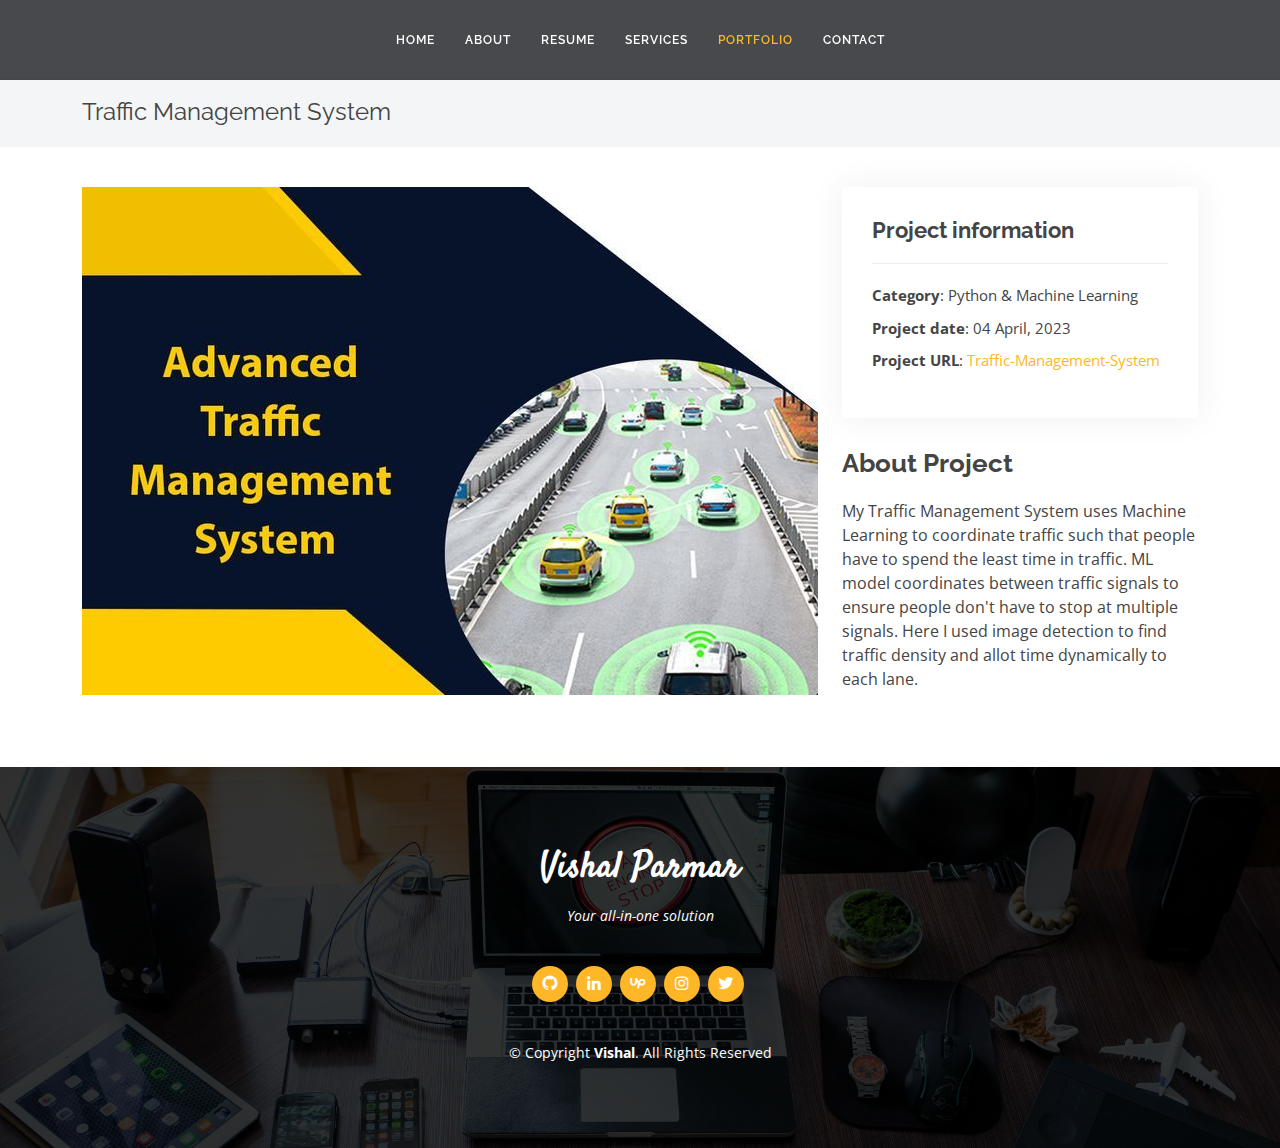
<file: traffic-management-system.html>
<!DOCTYPE html>
<html lang="en">

<head>
  <meta charset="utf-8">
  <meta content="width=device-width, initial-scale=1.0" name="viewport">

  <title>Vishal Parmar</title>
  <meta content="" name="description">
  <meta content="" name="keywords">

  <!-- Google Fonts -->
  <link href="https://fonts.googleapis.com/css?family=Open+Sans:300,300i,400,400i,600,600i,700,700i|Raleway:300,300i,400,400i,500,500i,600,600i,700,700i|Satisfy" rel="stylesheet">

  <!-- Vendor CSS Files -->
  <link href="assets/vendor/bootstrap/css/bootstrap.min.css" rel="stylesheet">
  <link href="assets/vendor/bootstrap-icons/bootstrap-icons.css" rel="stylesheet">
  <link href="assets/vendor/boxicons/css/boxicons.min.css" rel="stylesheet">
  <link href="assets/vendor/glightbox/css/glightbox.min.css" rel="stylesheet">
  <link href="assets/vendor/swiper/swiper-bundle.min.css" rel="stylesheet">

  <!-- Template Main CSS File -->
  <link href="assets/css/style.css" rel="stylesheet">

</head>

<body>

  <!-- ======= Header ======= -->
  <header id="header" class="fixed-top d-flex justify-content-center align-items-center ">

    <nav id="navbar" class="navbar">
      <ul>
        <li><a class="nav-link scrollto " href="index.html">Home</a></li>
        <li><a class="nav-link scrollto" href="index.html">About</a></li>
        <li><a class="nav-link scrollto" href="index.html">Resume</a></li>
        <li><a class="nav-link scrollto" href="index.html">Services</a></li>
        <li><a class="nav-link scrollto active" href="index.html">Portfolio</a></li>
        <li><a class="nav-link scrollto" href="index.html">Contact</a></li>
      </ul>
      <i class="bi bi-list mobile-nav-toggle"></i>
    </nav><!-- .navbar -->

  </header><!-- End Header -->

  <main id="main">

    <!-- ======= Breadcrumbs Section ======= -->
    <section class="breadcrumbs">
      <div class="container">

        <div class="d-flex justify-content-between align-items-center">
          <h2><strong>Traffic Management System</strong></h2>
        </div>

      </div>
    </section><!-- Breadcrumbs Section -->

    <!-- ======= Portfolio Details Section ======= -->
    <section id="portfolio-details" class="portfolio-details">
      <div class="container">

        <div class="row gy-4">

          <div class="col-lg-8">
            <div class="portfolio-details-slider swiper">
              <div class="swiper-wrapper align-items-center">

                <div>
                  <img src="assets/img/traffic-management-system.png" alt="">
                </div>

              </div>
              <div class="swiper-pagination"></div>
            </div>
          </div>

          <div class="col-lg-4">
            <div class="portfolio-info">
              <h3>Project information</h3>
              <ul>
                <li><strong>Category</strong>: Python & Machine Learning</li>
                <li><strong>Project date</strong>: 04 April, 2023</li>
                <li><strong>Project URL</strong>: <a href="https://github.com/v-parmar/Traffic-Management-System">Traffic-Management-System</a></li>
              </ul>
            </div>
            <div class="portfolio-description">
              <h2>About Project</h2>
              <p>
                My Traffic Management System uses Machine Learning to coordinate traffic such that people have to spend the least time in traffic. ML model coordinates between traffic signals to ensure people don't have to stop at multiple signals. Here I used image detection to find traffic density and allot time dynamically to each lane.
              </p>
            </div>
          </div>

        </div>

      </div>
    </section><!-- End Portfolio Details Section -->

  </main><!-- End #main -->

  <!-- ======= Footer ======= -->
  <footer id="footer">
    <div class="container">
      <h3>Vishal Parmar</h3>
      <p>Your all-in-one solution</p>
      <div class="social-links">
        <a href="https://github.com/v-parmar" class="github"><i class="bx bxl-github"></i></a>
        <a href="https://www.linkedin.com/in/v-parmar/" class="linkedin"><i class="bx bxl-linkedin"></i></a>
        <a href="https://www.upwork.com/freelancers/~01621f0ee0cdbb2782" class="upwork"><i class="bx bxl-upwork"></i></a>
        <a href="https://www.instagram.com/_vishalparmar._/" class="instagram"><i class="bx bxl-instagram"></i></a>
        <a href="https://twitter.com/v__parmar" class="twitter"><i class="bx bxl-twitter"></i></a>
      </div>
      <div class="copyright">
        &copy; Copyright <strong><span>Vishal</span></strong>. All Rights Reserved
      </div>
    </div>
  </footer><!-- End Footer -->

  <a href="#" class="back-to-top d-flex align-items-center justify-content-center"><i class="bi bi-arrow-up-short"></i></a>

  <!-- Vendor JS Files -->
  <script src="assets/vendor/purecounter/purecounter_vanilla.js"></script>
  <script src="assets/vendor/bootstrap/js/bootstrap.bundle.min.js"></script>
  <script src="assets/vendor/glightbox/js/glightbox.min.js"></script>
  <script src="assets/vendor/isotope-layout/isotope.pkgd.min.js"></script>
  <script src="assets/vendor/swiper/swiper-bundle.min.js"></script>
  <script src="assets/vendor/waypoints/noframework.waypoints.js"></script>
  <script src="assets/vendor/php-email-form/validate.js"></script>

  <!-- Template Main JS File -->
  <script src="assets/js/main.js"></script>

</body>

</html>
</file>
<file: assets/css/style.css>
/*--------------------------------------------------------------
# General
--------------------------------------------------------------*/
body {
  font-family: "Open Sans", sans-serif;
  color: #444444;
}

a {
  color: #ffb727;
  text-decoration: none;
}

a:hover {
  color: #ffc85a;
  text-decoration: none;
}

h1,
h2,
h3,
h4,
h5,
h6 {
  font-family: "Raleway", sans-serif;
}

/*--------------------------------------------------------------
# Back to top button
--------------------------------------------------------------*/
.back-to-top {
  position: fixed;
  visibility: hidden;
  opacity: 0;
  right: 15px;
  bottom: 15px;
  z-index: 996;
  background: #ffb727;
  width: 40px;
  height: 40px;
  border-radius: 4px;
  transition: all 0.4s;
}

.back-to-top i {
  font-size: 28px;
  color: #fff;
  line-height: 0;
}

.back-to-top:hover {
  background: #ffc550;
  color: #fff;
}

.back-to-top.active {
  visibility: visible;
  opacity: 1;
}

/*--------------------------------------------------------------
# Header
--------------------------------------------------------------*/
#header {
  z-index: 997;
  transition: all 0.5s;
  height: 80px;
  background: rgba(25, 28, 31, 0.8);
}

#header.header-transparent {
  background: transparent;
}

#header.header-scrolled {
  height: 60px;
  background: rgba(25, 28, 31, 0.8);
}

/*--------------------------------------------------------------
# Navigation Menu
--------------------------------------------------------------*/
/**
* Desktop Navigation 
*/
.navbar {
  padding: 0;
}

.navbar ul {
  margin: 0;
  padding: 0;
  display: flex;
  list-style: none;
  align-items: center;
}

.navbar li {
  position: relative;
}

.navbar a,
.navbar a:focus {
  display: flex;
  align-items: center;
  justify-content: space-between;
  padding: 10px 15px;
  color: #fff;
  white-space: nowrap;
  transition: 0.3s;
  font-size: 12px;
  font-family: "Raleway", sans-serif;
  text-transform: uppercase;
  font-weight: 600;
  letter-spacing: 1px;
}

.navbar a i,
.navbar a:focus i {
  font-size: 12px;
  line-height: 0;
  margin-left: 5px;
}

.navbar a:hover,
.navbar .active,
.navbar .active:focus,
.navbar li:hover>a {
  color: #ffb727;
}

.navbar .dropdown ul {
  display: block;
  position: absolute;
  left: 14px;
  top: calc(100% + 30px);
  margin: 0;
  padding: 10px 0;
  z-index: 99;
  opacity: 0;
  visibility: hidden;
  background: #fff;
  box-shadow: 0px 0px 30px rgba(127, 137, 161, 0.25);
  transition: 0.3s;
  border-radius: 4px;
}

.navbar .dropdown ul li {
  min-width: 200px;
}

.navbar .dropdown ul a {
  padding: 10px 20px;
  font-size: 14px;
  text-transform: none;
  font-weight: 400;
  color: #3b434a;
  letter-spacing: 1px;
}

.navbar .dropdown ul a i {
  font-size: 12px;
}

.navbar .dropdown ul a:hover,
.navbar .dropdown ul .active:hover,
.navbar .dropdown ul li:hover>a {
  color: #ffb727;
}

.navbar .dropdown:hover>ul {
  opacity: 1;
  top: 100%;
  visibility: visible;
}

.navbar .dropdown .dropdown ul {
  top: 0;
  left: calc(100% - 30px);
  visibility: hidden;
}

.navbar .dropdown .dropdown:hover>ul {
  opacity: 1;
  top: 0;
  left: 100%;
  visibility: visible;
}

@media (max-width: 1366px) {
  .navbar .dropdown .dropdown ul {
    left: -90%;
  }

  .navbar .dropdown .dropdown:hover>ul {
    left: -100%;
  }
}

/**
* Mobile Navigation 
*/
.mobile-nav-toggle {
  color: #fff;
  font-size: 28px;
  cursor: pointer;
  display: none;
  line-height: 0;
  transition: 0.5s;
}

@media (max-width: 991px) {
  .mobile-nav-toggle {
    display: block;
  }

  .navbar ul {
    display: none;
  }
}

.navbar-mobile {
  position: fixed;
  overflow: hidden;
  top: 0;
  right: 0;
  left: 0;
  bottom: 0;
  background: rgba(36, 41, 46, 0.9);
  transition: 0.3s;
  z-index: 999;
}

.navbar-mobile .mobile-nav-toggle {
  position: absolute;
  top: 15px;
  right: 15px;
}

.navbar-mobile ul {
  display: block;
  position: absolute;
  top: 55px;
  right: 15px;
  bottom: 15px;
  left: 15px;
  padding: 10px 0;
  border-radius: 10px;
  background-color: #fff;
  overflow-y: auto;
  transition: 0.3s;
}

.navbar-mobile a,
.navbar-mobile a:focus {
  padding: 10px 20px;
  font-size: 14px;
  color: #3b434a;
}

.navbar-mobile a:hover,
.navbar-mobile .active,
.navbar-mobile li:hover>a {
  color: #ffb727;
}

.navbar-mobile .getstarted,
.navbar-mobile .getstarted:focus {
  margin: 15px;
}

.navbar-mobile .dropdown ul {
  position: static;
  display: none;
  margin: 10px 20px;
  padding: 10px 0;
  z-index: 99;
  opacity: 1;
  visibility: visible;
  background: #fff;
  box-shadow: 0px 0px 30px rgba(127, 137, 161, 0.25);
}

.navbar-mobile .dropdown ul li {
  min-width: 200px;
}

.navbar-mobile .dropdown ul a {
  padding: 10px 20px;
}

.navbar-mobile .dropdown ul a i {
  font-size: 12px;
}

.navbar-mobile .dropdown ul a:hover,
.navbar-mobile .dropdown ul .active:hover,
.navbar-mobile .dropdown ul li:hover>a {
  color: #ffb727;
}

.navbar-mobile .dropdown>.dropdown-active {
  display: block;
}

/*--------------------------------------------------------------
# Hero Section
--------------------------------------------------------------*/
#hero {
  width: 100%;
  height: 100vh;
  background: url("../img/bg.jpeg") top right;
  background-size: cover;
  position: relative;
}

#hero:before {
  content: "";
  background: rgba(0, 0, 0, 0.60);
  position: absolute;
  bottom: 0;
  top: 0;
  left: 0;
  right: 0;
}

#hero .hero-container {
  position: absolute;
  bottom: 0;
  top: 0;
  left: 0;
  right: 0;
  display: flex;
  justify-content: center;
  align-items: center;
  flex-direction: column;
  padding: 0 15px;
}

#hero h1 {
  margin: 0 0 10px 0;
  font-size: 64px;
  font-family: "Satisfy", serif;
  color: #fff;
}

#hero h2 {
  color: #eee;
  margin-bottom: 50px;
  font-size: 18px;
  font-weight: 500;
  letter-spacing: 1px;
  text-transform: uppercase;
}

#hero .btn-scroll {
  transition: 0.4s;
  color: rgba(255, 255, 255, 0.6);
  animation: up-down 1s ease-in-out infinite alternate-reverse both;
}

#hero .btn-scroll i {
  font-size: 48px;
}

#hero .btn-scroll:hover {
  color: #ffb727;
}

@media (min-width: 1024px) {
  #hero {
    background-attachment: fixed;
  }
}

@media (max-width: 575px) {
  #hero h1 {
    font-size: 40px;
  }

  #hero h2 {
    text-align: center;
    margin-bottom: 30px;
  }
}

@keyframes up-down {
  0% {
    transform: translateY(5px);
  }

  100% {
    transform: translateY(-5px);
  }
}

/*--------------------------------------------------------------
# Sections General
--------------------------------------------------------------*/
section {
  padding: 60px 0;
}

.section-bg {
  background-color: white;
}

.section-title {
  text-align: center;
  padding: 30px 0;
  position: relative;
}

.section-title h2 {
  font-size: 32px;
  font-weight: 700;
  text-transform: uppercase;
  margin-bottom: 20px;
  padding-bottom: 0;
  color: #3b434a;
  position: relative;
  z-index: 2;
}

.section-title span {
  position: absolute;
  top: 30px;
  color: #eef0f2;
  left: 0;
  right: 0;
  z-index: 1;
  font-weight: 700;
  font-size: 52px;
  text-transform: uppercase;
  line-height: 0;
}

.section-title p {
  margin-bottom: 0;
  position: relative;
  z-index: 2;
}

@media (max-width: 575px) {
  .section-title h2 {
    font-size: 28px;
    margin-bottom: 15px;
  }

  .section-title span {
    font-size: 38px;
  }
}

/*--------------------------------------------------------------
# Breadcrumbs
--------------------------------------------------------------*/
.breadcrumbs {
  padding: 20px 0;
  background-color: #f4f5f6;
  min-height: 40px;
  margin-top: 78px;
}

@media (max-width: 992px) {
  .breadcrumbs {
    margin-top: 60px;
  }
}

.breadcrumbs h2 {
  font-size: 24px;
  font-weight: 300;
  margin: 0;
}

@media (max-width: 992px) {
  .breadcrumbs h2 {
    margin: 0 0 10px 0;
  }
}

.breadcrumbs ol {
  display: flex;
  flex-wrap: wrap;
  list-style: none;
  padding: 0;
  margin: 0;
  font-size: 14px;
}

.breadcrumbs ol li+li {
  padding-left: 10px;
}

.breadcrumbs ol li+li::before {
  display: inline-block;
  padding-right: 10px;
  color: #6c757d;
  content: "/";
}

@media (max-width: 768px) {
  .breadcrumbs .d-flex {
    display: block !important;
  }

  .breadcrumbs ol {
    display: block;
  }

  .breadcrumbs ol li {
    display: inline-block;
  }
}

/*--------------------------------------------------------------
# About Me
--------------------------------------------------------------*/
.about .content h3 {
  font-weight: 700;
  font-size: 26px;
  color: #3b434a;
  text-transform: uppercase;
}

.about .content ul {
  list-style: none;
  padding: 0;
}

.about .content ul li {
  margin-bottom: 20px;
  display: flex;
  align-items: center;
}

.about .content ul strong {
  margin-right: 10px;
}

.about .content ul i {
  font-size: 16px;
  margin-right: 5px;
  color: #ffb727;
  line-height: 0;
}

.about .content p {
  padding: 20px 0 0 20px;
}

.about .content p:last-child {
  margin-bottom: 0;
}

.about .content .count-box {
  width: 100%;
}

.about .content .count-box i {
  display: block;
  font-size: 36px;
  color: #ffb727;
  float: left;
  line-height: 0;
}

.about .content .count-box span {
  font-size: 36px;
  line-height: 30px;
  display: block;
  font-weight: 700;
  color: #3b434a;
  margin-left: 50px;
}

.about .content .count-box p {
  padding: 15px 0 0 0;
  margin: 0 0 0 50px;
  font-family: "Raleway", sans-serif;
  font-size: 14px;
  color: #5d6a75;
}

.about .content .count-box a {
  font-weight: 600;
  display: block;
  margin-top: 20px;
  color: #5d6a75;
  font-size: 15px;
  font-family: "Satisfy", serif;
  transition: ease-in-out 0.3s;
}

.about .content .count-box a:hover {
  color: #82909c;
}

.about .image {
  background: url("../img/me.jpg") center center no-repeat;
  background-size: cover;
  min-height: 500px;
}

/*--------------------------------------------------------------
# My Resume
--------------------------------------------------------------*/
.resume .resume-title {
  font-size: 26px;
  font-weight: 700;
  margin-top: 20px;
  margin-bottom: 20px;
  color: #3b434a;
}

.resume .resume-item {
  padding: 0 0 20px 20px;
  margin-top: -2px;
  border-left: 2px solid #82909c;
  position: relative;
}

.resume .resume-item h4 {
  line-height: 18px;
  font-size: 16px;
  font-weight: 700;
  text-transform: uppercase;
  color: #ffb727;
  margin-bottom: 10px;
}

.resume .resume-item h5 {
  font-size: 16px;
  background: #eef0f2;
  padding: 5px 15px;
  display: inline-block;
  font-weight: 600;
  margin-bottom: 10px;
}

.resume .resume-item ul {
  padding-left: 20px;
}

.resume .resume-item ul li {
  padding-bottom: 10px;
}

.resume .resume-item:last-child {
  padding-bottom: 0;
}

.resume .resume-item::before {
  content: "";
  position: absolute;
  width: 16px;
  height: 16px;
  border-radius: 50px;
  left: -9px;
  top: 0;
  background: #fff;
  border: 2px solid #82909c;
}

/*--------------------------------------------------------------
# My Services
--------------------------------------------------------------*/
.services .icon-box {
  padding: 30px;
  position: relative;
  overflow: hidden;
  background: #fff;
  box-shadow: 0 10px 29px 0 rgba(68, 88, 144, 0.1);
  transition: all 0.3s ease-in-out;
  text-align: center;
  border: 1px solid #fff;
}

.services .icon {
  margin: 0 auto 20px auto;
  padding-top: 17px;
  display: inline-block;
  text-align: center;
  border-radius: 50%;
  width: 72px;
  height: 72px;
  background: #fff4df;
}

.services .icon i {
  font-size: 36px;
  line-height: 1;
  color: #ffb727;
}

.services .title {
  font-weight: 700;
  margin-bottom: 15px;
  font-size: 18px;
}

.services .title a {
  color: #111;
  transition: 0.3s;
}

.services .description {
  font-size: 15px;
  line-height: 28px;
  margin-bottom: 0;
}

.services .icon-box:hover {
  border-color: #ffb727;
}

.services .icon-box:hover .title a {
  color: #ffb727;
}

/*--------------------------------------------------------------
# My Portfolio
--------------------------------------------------------------*/
.portfolio #portfolio-flters {
  list-style: none;
  margin-bottom: 20px;
}

.portfolio #portfolio-flters li {
  cursor: pointer;
  display: inline-block;
  margin: 0 10px 10px 10px;
  font-size: 15px;
  font-weight: 600;
  line-height: 1;
  padding: 7px 10px;
  text-transform: uppercase;
  color: #444444;
  transition: all 0.3s ease-in-out;
  border: 2px solid #fff;
}

.portfolio #portfolio-flters li:hover,
.portfolio #portfolio-flters li.filter-active {
  color: #f3a200;
  border-color: #ffb727;
}

.portfolio .portfolio-item {
  margin-bottom: 30px;
}

.portfolio .portfolio-item .portfolio-img {
  overflow: hidden;
}

.portfolio .portfolio-item .portfolio-img img {
  transition: all 0.8s ease-in-out;
}

.portfolio .portfolio-item .portfolio-info {
  opacity: 0;
  position: absolute;
  left: 15px;
  bottom: 0;
  z-index: 3;
  right: 15px;
  transition: all ease-in-out 0.3s;
  background: rgba(0, 0, 0, 0.5);
  padding: 10px 15px;
}

.portfolio .portfolio-item .portfolio-info h4 {
  font-size: 18px;
  color: #fff;
  font-weight: 600;
  color: #fff;
  margin-bottom: 0px;
}

.portfolio .portfolio-item .portfolio-info p {
  color: rgba(255, 255, 255, 0.8);
  font-size: 14px;
  margin-bottom: 0;
}

.portfolio .portfolio-item .portfolio-info .preview-link,
.portfolio .portfolio-item .portfolio-info .details-link {
  position: absolute;
  right: 40px;
  font-size: 24px;
  top: calc(50% - 18px);
  color: #fff;
  transition: 0.3s;
}

.portfolio .portfolio-item .portfolio-info .preview-link:hover,
.portfolio .portfolio-item .portfolio-info .details-link:hover {
  color: #ffc041;
}

.portfolio .portfolio-item .portfolio-info .details-link {
  right: 10px;
}

.portfolio .portfolio-item:hover .portfolio-img img {
  transform: scale(1.2);
}

.portfolio .portfolio-item:hover .portfolio-info {
  opacity: 1;
}

/*--------------------------------------------------------------
# Portfolio Details
--------------------------------------------------------------*/
.portfolio-details {
  padding-top: 40px;
}

.portfolio-details .portfolio-details-slider img {
  width: 100%;
}

.portfolio-details .portfolio-details-slider .swiper-pagination {
  margin-top: 20px;
  position: relative;
}

.portfolio-details .portfolio-details-slider .swiper-pagination .swiper-pagination-bullet {
  width: 12px;
  height: 12px;
  background-color: #fff;
  opacity: 1;
  border: 1px solid #ffb727;
}

.portfolio-details .portfolio-details-slider .swiper-pagination .swiper-pagination-bullet-active {
  background-color: #ffb727;
}

.portfolio-details .portfolio-info {
  padding: 30px;
  box-shadow: 0px 0 30px rgba(59, 67, 74, 0.08);
}

.portfolio-details .portfolio-info h3 {
  font-size: 22px;
  font-weight: 700;
  margin-bottom: 20px;
  padding-bottom: 20px;
  border-bottom: 1px solid #eee;
}

.portfolio-details .portfolio-info ul {
  list-style: none;
  padding: 0;
  font-size: 15px;
}

.portfolio-details .portfolio-info ul li+li {
  margin-top: 10px;
}

.portfolio-details .portfolio-description {
  padding-top: 30px;
}

.portfolio-details .portfolio-description h2 {
  font-size: 26px;
  font-weight: 700;
  margin-bottom: 20px;
}

.portfolio-details .portfolio-description p {
  padding: 0;
}

/*--------------------------------------------------------------
# Contact Me
--------------------------------------------------------------*/
.contact .info-box {
  color: #444444;
  text-align: center;
  box-shadow: 0 0 30px rgba(214, 215, 216, 0.6);
  padding: 20px 0 30px 0;
}

.contact .info-box i.bx {
  font-size: 24px;
  color: #ffb727;
  border-radius: 50%;
  padding: 15px;
  background: #fff6e4;
}

.contact .info-box h3 {
  font-size: 20px;
  color: #777777;
  font-weight: 700;
  margin: 10px 0;
}

.contact .info-box p {
  padding: 0;
  line-height: 24px;
  font-size: 14px;
  margin-bottom: 0;
}

/*--------------------------------------------------------------
# Footer
--------------------------------------------------------------*/
#footer {
  background: url("../img/footer.jpg") top center no-repeat;
  background-size: cover;
  color: #fff;
  font-size: 14px;
  text-align: center;
  padding: 80px 0;
  position: relative;
}

#footer::before {
  content: "";
  position: absolute;
  left: 0;
  right: 0;
  top: 0;
  bottom: 0;
  background: rgba(0, 0, 0, 0.8);
}

#footer .container {
  position: relative;
}

#footer h3 {
  font-size: 36px;
  font-weight: 700;
  color: #fff;
  position: relative;
  font-family: "Satisfy", serif;
  padding: 0;
  margin: 0 0 15px 0;
}

#footer p {
  font-size: 15;
  font-style: italic;
  padding: 0;
  margin: 0 0 40px 0;
}

#footer .social-links {
  margin: 0 0 40px 0;
}

#footer .social-links a {
  font-size: 18px;
  display: inline-block;
  background: #ffb727;
  color: #fff;
  line-height: 1;
  padding: 8px 0;
  margin-right: 4px;
  border-radius: 50%;
  text-align: center;
  width: 36px;
  height: 36px;
  transition: 0.3s;
}

#footer .social-links a:hover {
  background: #f3a200;
  color: #fff;
  text-decoration: none;
}

#footer .copyright {
  margin: 0 0 5px 0;
}
</file>
